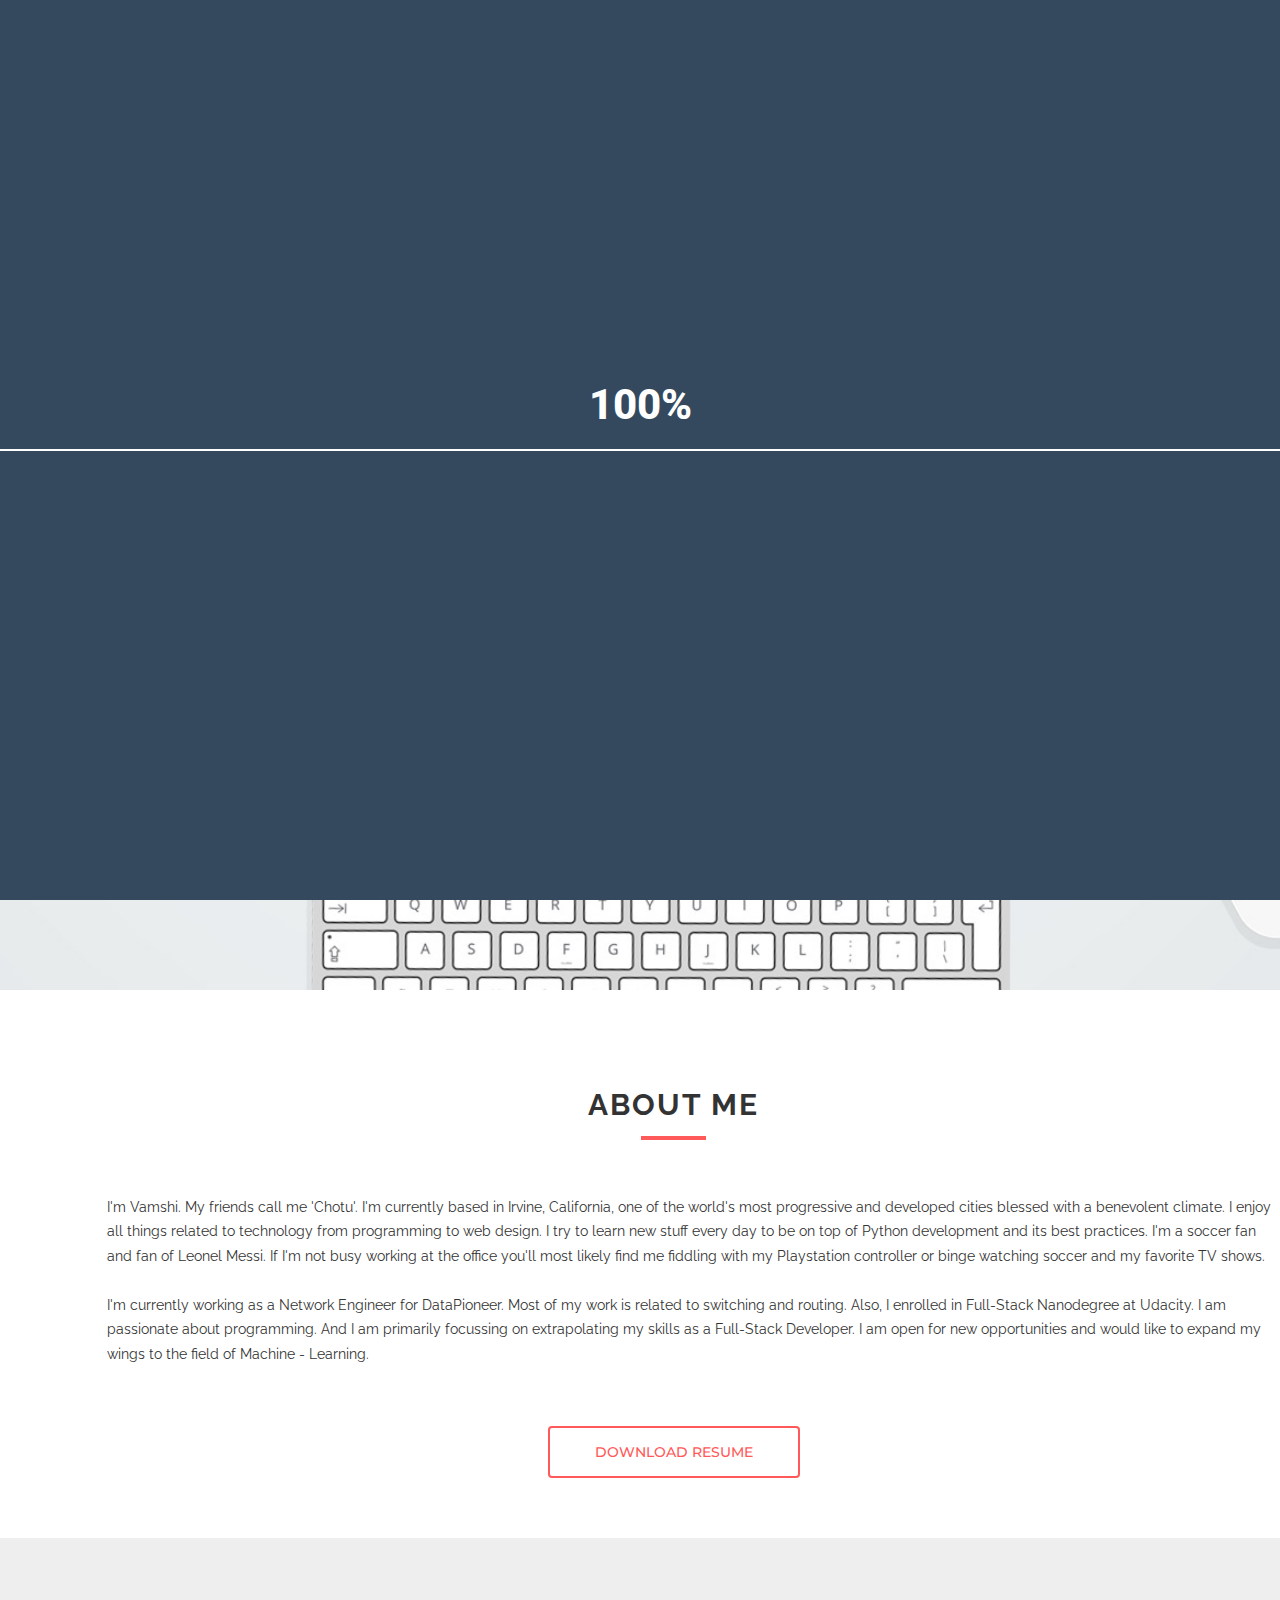
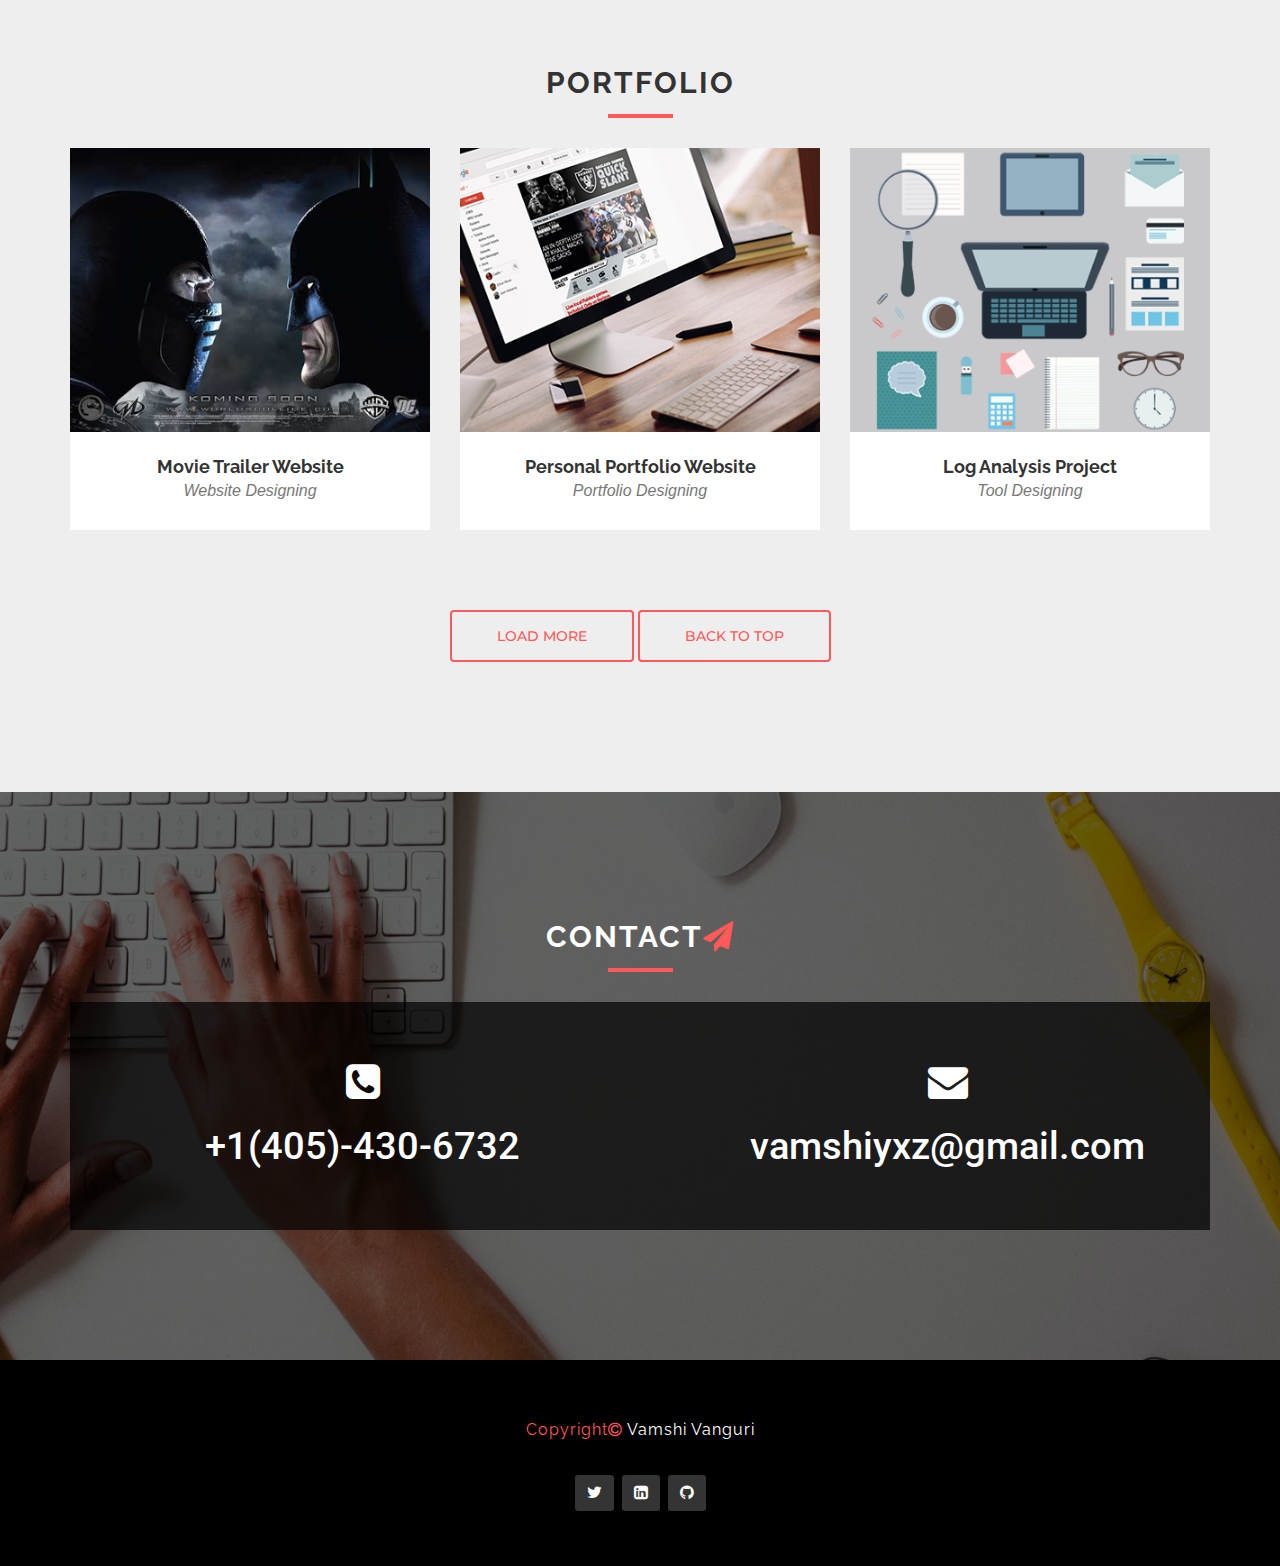
<file: index.html>
<!DOCTYPE html>
<html class="no-js" lang="">
<head>
		
        <!-- Site Title -->
        <title>Vamshi YxZ</title>

        <!-- Site Meta Info -->
        <meta charset="utf-8">
        <meta http-equiv="x-ua-compatible" content="ie=edge">
        <meta name="viewport" content="width=device-width, initial-scale=1">
        <meta name="author" content="Vamshi.xyz">
        <meta name="description" content="This is Vamshi's Personal portfolio website">
        <meta name="keywords" content="vamshi, vamshi1020, vamshi vanguri, vamsi, vamshiyxz, vamshixyz, vamsi Vanguri">


		<!-- Theme CSS -->
		<link href="css/agency.min.css" rel="stylesheet">
		
		<!-- Essential CSS Files -->
        <link rel="stylesheet" href="css/normalize.css">
        <link rel="stylesheet" href="css/font-awesome.min.css">
        <link rel="stylesheet" href="css/animate.min.css">
        <link rel="stylesheet" href="css/simplelightbox.min.css">
        <link rel="stylesheet" href="css/bootstrap.min.css">
        <link rel="stylesheet" href="css/owl.carousel.min.css">
        <link rel="stylesheet" href="css/owl.theme.min.css">
        <link rel="stylesheet" href="css/style.min.css">

        <!-- Color Styles | To Chage the color simply remove all the stylesheet form bellow without the color you want to keep -->
        <link rel="stylesheet" href="css/colors/default-color.min.css">

        <!-- Responsive CSS -->
        <link rel="stylesheet" href="css/responsive.min.css">

        <!-- Google Web Fonts =:= Raleway , Montserrat and Roboto -->
        <link href='https://fonts.googleapis.com/css?family=Raleway:400,500,600,700' rel='stylesheet' type='text/css'>
        <link href='https://fonts.googleapis.com/css?family=Montserrat:700,400' rel='stylesheet' type='text/css'>
        <link href='https://fonts.googleapis.com/css?family=Roboto:700,500,400' rel='stylesheet' type='text/css'>

        <!-- Essential JS Files -->
        <script src="js/vendor/jquery-1.11.3.min.js"></script>
        <script src="js/vendor/modernizr-2.8.3.min.js"></script>

        <!-- IE9 Scripts -->
        <!--[if lt IE 9]>
        <script src="https://oss.maxcdn.com/html5shiv/3.7.2/html5shiv.min.js"></script>
        <script src="https://oss.maxcdn.com/respond/1.4.2/respond.min.js"></script>
        <![endif]-->

    </head>
    <body>

    <!-- Heaser Area Start -->
    <header class="header-area">
        <!-- Navigation start -->
        <nav class="navbar navbar-custom tb-nav" role="navigation">
            <div class="container">        
              <div class="navbar-header">
                <button type="button" class="navbar-toggle" data-toggle="collapse" data-target="#tb-nav-collapse">
                  <span class="sr-only">Toggle navigation</span>
                  <span class="icon-bar"></span>
                  <span class="icon-bar"></span>
                  <span class="icon-bar"></span>
                </button>
						
                <a class="navbar-brand logo" href="index-2.html"><h2>Vamsh<span>i</span></h2></a>
              </div>
          
              <div class="collapse navbar-collapse" id="tb-nav-collapse">
          
                <ul class="nav navbar-nav navbar-right">
                    <li class="active"><a class="page-scroll" href="#top">Home</a></li>
                    <li><a class="page-scroll" href="#about">About Me</a></li>
                    <li><a class="page-scroll" href="#portfolio">Portfolio</a></li>
                    <li><a class="page-scroll" href="#contact">Contact</a></li>
                </ul>
              </div>
            </div>
        </nav>
    </header>
        <!-- Navigation end -->

        <!-- hero-section -->
		
        <section class="hero-section static-bg" id="top">
			<div id="particles-js">
                <div class="slider-caption">
                    <div class="container">
                        <div class="row">
                            <!-- Hero Title -->
                            <h1>Hey there, I am <span>Vamshi</span>!</h1>
                            <!-- Hero Subtitle -->
							<h5>Network Engineer by Mind, Programmer by Heart. Cuber <span>4.0</span></h5>
                        </div>
                    </div>
                </div>
			</div>
        </section>
		
        <!-- End Of Hero Section -->

        <!-- About Me Section -->
        
        <section class="about-us" id="about">
            <div class="container-fluid">
                <div class="row">
                        <!-- About Me Left -->
                        <div class="about-us-left">
                            <!-- About Me Info -->
                            <h2 class="section-title text-center">About Me</h2>
							    <!--<figure>
                                    <img class="img-responsive center-block" src="img/portfolio/Resumered.png" alt="">
                                </figure>-->
                                <div class="container">
                                    <div class="row">
                                        <p>
                                            </br>I'm Vamshi. My friends call me 'Chotu'. I'm currently based in Irvine, California, one of the world's most progressive and developed cities blessed with a benevolent climate. I enjoy all things related to technology from programming to web design. I try to learn new stuff every day to be on top of Python development and its best practices. I'm a soccer fan and fan of Leonel Messi. If I'm not busy working at the office you'll most likely find me fiddling with my Playstation controller or binge watching soccer and my favorite TV shows.
                                            </br>
                                            </br>
                                            I'm currently working as a Network Engineer for DataPioneer. Most of my work is related to switching and routing. Also, I enrolled in Full-Stack Nanodegree at Udacity. I am passionate about programming. And I am primarily focussing on extrapolating my skills as a Full-Stack Developer. I am open for new opportunities and would like to expand my wings to the field of Machine - Learning.
                                            </br>
                                        </p>
                                    </div>
                                </div>
							<div class="portfolio-button text-center mt-50">
								<a href="Vamshiresume.pdf" target="_blank"><button class="btn btn-primary portfolio-btn">Download Resume</button></a>
							</div>
                        </div>
                </div>
            </div>
        </section>

        <!-- End Of About Me Section -->

		

		
    <!-- Portfolio Grid Section -->
    <section id="portfolio" class="protfolio-section section-padding bg-light-gray">
        <div class="container">	
					<!-- Portfolio Section Title -->
			<h2 class="section-title text-center">Portfolio</h2>
		
            <div class="row">
                <div class="col-md-4 col-sm-6 portfolio-item">
                    <a href="#portfolioModal1" class="portfolio-link" data-toggle="modal">
                        <div class="portfolio-hover">
                            <div class="portfolio-hover-content">
                                <i class="fa fa-plus fa-3x"></i>
                            </div>
                        </div>
                        <img src="img/portfolio/movie-trailer.jpg" class="img-responsive" alt="">
                    </a>
                    <div class="portfolio-caption">
                        <h4>Movie Trailer Website</h4>
                        <p class="text-muted">Website Designing</p>
                    </div>
                </div>
                <div class="col-md-4 col-sm-6 portfolio-item">
                    <a href="#portfolioModal2" class="portfolio-link" data-toggle="modal">
                        <div class="portfolio-hover">
                            <div class="portfolio-hover-content">
                                <i class="fa fa-plus fa-3x"></i>
                            </div>
                        </div>
                        <img src="img/portfolio/Portfolio.jpg" class="img-responsive" alt="">
                    </a>
                    <div class="portfolio-caption">
                        <h4>Personal Portfolio Website</h4>
                        <p class="text-muted">Portfolio Designing</p>
                    </div>
                </div>
                <div class="col-md-4 col-sm-6 portfolio-item">
                    <a href="#portfolioModal3" class="portfolio-link" data-toggle="modal">
                        <div class="portfolio-hover">
                            <div class="portfolio-hover-content">
                                <i class="fa fa-plus fa-3x"></i>
                            </div>
                        </div>
                        <img src="img/portfolio/Analysis.png" class="img-responsive" alt="">
                    </a>
                    <div class="portfolio-caption">
                        <h4>Log Analysis Project</h4>
                        <p class="text-muted">Tool Designing</p>
                    </div>
                </div>
                <div class="col-md-4 col-sm-6 portfolio-item" style="display: none">
                    <a href="#portfolioModal4" class="portfolio-link" data-toggle="modal">
                        <div class="portfolio-hover">
                            <div class="portfolio-hover-content">
                                <i class="fa fa-plus fa-3x"></i>
                            </div>
                        </div>
                        <img src="img/portfolio/dv.jpg" class="img-responsive" alt="">
                    </a>
                    <div class="portfolio-caption">
                        <h4>Item Catalogue</h4>
                        <p class="text-muted">Web Application</p>
                    </div>
                </div>
				
                <div class="col-md-4 col-sm-6 portfolio-item" style="display: none">
                    <a href="#portfolioModal5" class="portfolio-link" data-toggle="modal">
                        <div class="portfolio-hover">
                            <div class="portfolio-hover-content">
                                <i class="fa fa-plus fa-3x"></i>
                            </div>
                        </div>
                        <img src="img/portfolio/2am.png" class="img-responsive" alt="">
                    </a>
                    <div class="portfolio-caption">
                        <h4>Neighborhood Map</h4>
                        <p class="text-muted">Map Design</p>
                    </div>
                </div>
				<!--
                <div class="col-md-4 col-sm-6 portfolio-item" style="display: none">
                    <a href="#portfolioModal6" class="portfolio-link" data-toggle="modal">
                        <div class="portfolio-hover">
                            <div class="portfolio-hover-content">
                                <i class="fa fa-plus fa-3x"></i>
                            </div>
                        </div>
                        <img src="img/portfolio/dreams.png" class="img-responsive" alt="">
                    </a>
                    <div class="portfolio-caption">
                        <h4>Dreams</h4>
                        <p class="text-muted">Website Design</p>
                    </div>
                </div>
				-->
            </div>
			
			<div class="portfolio-button text-center mt-50">
				<button id="loadMore" class="btn btn-primary portfolio-btn" onClick="this.disabled=true; this.value='Loading…';">Load More</button>
					<a href="#top">
						<button id="loadMore" class="btn btn-primary portfolio-btn">Back To Top</button>
					</a>
			</div>
			
        </div>

    </section>
	

	
	
    <!-- Portfolio Modal 1 -->
    <div class="portfolio-modal modal fade" id="portfolioModal1" tabindex="-1" role="dialog" aria-hidden="true">
        <div class="modal-dialog">
            <div class="modal-content">
                <div class="close-modal" data-dismiss="modal">
                    <div class="lr">
                        <div class="rl">
                        </div>
                    </div>
                </div>
                <div class="container">
                    <div class="row">
                        <div class="col-lg-8 col-lg-offset-2">
                            <div class="modal-body">
                                <!-- Project Details Go Here -->
								<div class="text-center">
									<h2>Movie Trailer Website</h2>									
								</div>
                                <img class="img-responsive img-centered" src="img/portfolio/pocket-clock-preview.png" alt="">
                                <p>
									<strong><u>Summary</u></strong>
									</br>
									The movie trailer project fetches favorite movies of a user and displays all such movies in an html page which is automatically opened in the default web browser.
								</p>
								</br>
								<p>
									<strong><u>Course:</u></strong>
									Udacity Full-Stack Nanodegree Project#1
								</p>
								</br>
								<p>
									<strong><u>How to Run</u></strong>
									</br></br>
									<!--<img class="img-responsive img-right" src="img/projects/1/1c.gif" alt=""> -->
									•	1. Download the source code in your computer.
									</br>
									•	2. Navigate to the folder in which you downloaded the repository.
									</br>
									•	3. Locate entertainment_center.py and edit the constants API_KEY, username and password of your choice.
									</br>
									•	4. Run the file entertainment_center.py
									
								</p>
								</br>
								<p>
									<strong><u>Requirements</u></strong>
									</br>
									•  Python2/3.
                                    </br>
                                    •  HTML.
                                    </br>
                                    •  CSS.
								</p>
								<p>
									<strong><u>Tools Used:</u></strong>
									Python3, HTML and CSS.
								</p>
								</br>
                                </br>
                                <p>
                                    <strong><u>Course:</u></strong>
                                    Udacity Full-Stack Nanodegree Project#1
                                </p>
                                </br>
								</br>
								<ul class="list-inline text-center">
                                    <li>Date: March 2017</li>
                                    <li>Category: Full-Stack Development</li>
                                </ul>
								<div class="portfolio-button text-center mt-50">
									<button class="btn btn-primary portfolio-btn"data-dismiss="modal"><i class="fa fa-times"></i> Close Project</button>
								</div>
                            </div>
                        </div>
                    </div>
                </div>
            </div>
        </div>
    </div>

    <!-- Portfolio Modal 2 -->
    <div class="portfolio-modal modal fade" id="portfolioModal2" tabindex="-1" role="dialog" aria-hidden="true">
        <div class="modal-dialog">
            <div class="modal-content">
                <div class="close-modal" data-dismiss="modal">
                    <div class="lr">
                        <div class="rl">
                        </div>
                    </div>
                </div>
                <div class="container">
                    <div class="row">
                        <div class="col-lg-8 col-lg-offset-2">
                            <div class="modal-body">
                                <!-- Project Details Go Here -->
								<div class="text-center">
									<h2>Portfolio</h2>
								</div>
                                <img class="img-responsive img-centered" src="img/portfolio/Portfolio1.jpg" alt="Portfolio image1">
                                <p>
									<strong><u>Summary</u></strong>
									</br>
									This is a webpage showcasing projects that I have worked on. The project uses HTML, CSS and Javascript. 
									</br>
								</p>
								</br>
                                </br>
                                <p>
                                    <strong><u>Course:</u></strong>
                                    Udacity Full-Stack Nanodegree Project#2
                                </p>
                                </br>
								<p>
									<strong><u>How to run the project</u></strong>
									</br>
									1. Download the source code in your computer
									</br>
									</br>
									2. Navigate to the folder in which you downloaded the repository. 
									</br>
									</br>
									3. Open index.html file in any web browser to see the page.  
                                    </br>
                                    </br>
                                    4. Clicking on any image project opens a dialog showing details of the project.
								</p>
								</br>


								</br>
                                <ul class="list-inline text-center">
                                    <li>Date: April - 2017</li>
                                    <li>Category: Front-End Development</li>
                                </ul>
                                <div class="portfolio-button text-center mt-50">
									<button class="btn btn-primary portfolio-btn"data-dismiss="modal"><i class="fa fa-times"></i> Close Project</button>
								</div>
                            </div>
                        </div>
                    </div>
                </div>
            </div>
        </div>
    </div>

    <!-- Portfolio Modal 3 -->
    <div class="portfolio-modal modal fade" id="portfolioModal3" tabindex="-1" role="dialog" aria-hidden="true">
        <div class="modal-dialog">
            <div class="modal-content">
                <div class="close-modal" data-dismiss="modal">
                    <div class="lr">
                        <div class="rl">
                        </div>
                    </div>
                </div>
                <div class="container">
                    <div class="row">
                        <div class="col-lg-8 col-lg-offset-2">
                            <div class="modal-body">
                                <!-- Project Details Go Here -->
                                <div class="text-center">
									<h2>Log analysis</h2>
									<img class="img-responsive img-centered" src="img/portfolio/emr-preview.png" alt="">
								</div>
                                <p>
									<strong><u>Summary</u></strong>
									</br>
									In this project I was tasked to create a reporting tool which can print reports based on real world web-application data, with fields representing informaton that a webserver would record, such as status codes and URL paths. This reporting tool is use Python program using <strong>psycopg2</strong> module to connect the database.
								</p>
								<p>
									<strong><u>Course:</u></strong>
									Udacity Full-Stack Nanodegree Project#3
								</p>
								<p>
									<strong><u>PreRequisites</u></strong>
									</br></br>
									• <a href="https://www.python.org/"><strong>Python3</strong></a>
									</br>
									• <a href="https://www.vagrantup.com/"><strong>Vagrant</strong></a>
									</br>
									• <a href="https://www.virtualbox.org/"><strong>Virtual Box</strong></a>
									</br>
								</p>
								<p>
									<strong><u>Setup</u></strong>
									</br>
									1. Install Vagrant and VirtualBox
									</br>
                                    </br>
                                    2. Download <a href="https://github.com/udacity/fullstack-nanodegree-vm"><strong>Fullstcak-nanodegree-vm</strong></a>
                                    </br>
                                    </br>
                                    3. Download the <a href="https://d17h27t6h515a5.cloudfront.net/topher/2016/August/57b5f748_newsdata/newsdata.zip"><strong>data</strong></a> from here.
                                    </br>
                                    </br>
                                    4. Unzip this file after downloading it. The file inside is called newsdata.sql.
                                    </br>
                                    </br>
                                    5. Copy the newsdata.sql file and content of this current repository, by either downloading or cloning it from <a href="https://github.com/vamshi1020/log-analysis"><strong>Here</strong></a>.
                                    </br>
								</p>
								</br>
								<p>
									<strong><u>Launching the Virtual Machine</u></strong>
									</br>
									</br>
                                    1. Launch the Vagrant VM inside Vagrant sub-directory in the downloaded fullstack-nanodegree-vm repository using command: <strong>vagrant up</strong>
                                    </br>
                                    </br>
                                    2. Then Log into this using command: <strong>vagrant ssh</strong>
                                    </br>
                                    </br>
                                    3. Change directory to /vagrant and look around with ls
                                    </br>
								</p>
								</br>
								<p>
									<strong><u>How to run</u></strong>
									</br>
                                    This section will describe the SQL views I created for the code to function properly and how to run the program.
									</br>
									<strong>CREATE VIEW BRQSTS AS SELECT time::timestamp::date, COUNT (*) as wrqsts FROM log WHERE status LIKE '404 NOT FOUND' GROUP BY time::timestamp::date ORDER BY time ASC;</strong>
									</br>
                                    </br>
									<strong>CREATE VIEW timerqsts AS SELECT time::timestamp::date, COUNT (*) as requests FROM log GROUP BY time::timestamp::date;</strong>
									</br>
									</br>
									<strong>CREATE VIEW error_view AS SELECT timerqsts.time, (cast(BRQSTS.wrqsts as float)/cast(timerqsts.requests as float))*100 AS error FROM BRQSTS JOIN timerqsts on BRQSTS.time = timerqsts.time ORDER BY error;</strong>
									</br>
                                    <strong><u>Running the queries:</u></strong>
                                    </br>
                                    1. From the vagrant directory inside the virtual machine,run logs.py using: <strong>python3 log-analysis.py</strong>
                                    </br>
								</p>
								</br>
								<p>
									<strong><u>Tools Used:</u></strong>
									Python3, Postgresql, virtualbox, Vagrant.
								</p>
								</br>
								</br>
                                <ul class="list-inline text-center">
                                    <li>Date: August 2017</li>
                                    <li>Category: Database tool Design</li>
                                </ul>
                                <div class="portfolio-button text-center mt-50">
									<button class="btn btn-primary portfolio-btn"data-dismiss="modal"><i class="fa fa-times"></i> Close Project</button>
								</div>
                            </div>
                        </div>
                    </div>
                </div>
            </div>
        </div>
    </div>

    <!-- Portfolio Modal 4 -->
    <div class="portfolio-modal modal fade" id="portfolioModal4" tabindex="-1" role="dialog" aria-hidden="true">
        <div class="modal-dialog">
            <div class="modal-content">
                <div class="close-modal" data-dismiss="modal">
                    <div class="lr">
                        <div class="rl">
                        </div>
                    </div>
                </div>
                <div class="container">
                    <div class="row">
                        <div class="col-lg-8 col-lg-offset-2">
                            <div class="modal-body">
                                <!-- Project Details Go Here -->
                                <div class="text-center">
									<h2>Item Catalogue</h2>
									<img class="img-responsive img-centered" src="img/portfolio/dv-preview.png" alt="">
								</div>
                                <p>
									<strong><u>Summary</u></strong>
									</br>
									Lorem ipsum dolor sit amet, consectetur adipiscing elit. Duis sed dapibus leo nec ornare diamcommodo nibh ante facilisis.
								</p>
								<p>
									<strong><u>Course:</u></strong>
									Udacity 
								</p>
								<p>
									<strong><u>Problem Areas</u></strong>
									</br>
									• Lorem ipsum dolor sit amet, consectetur adipiscing elit. Duis sed dapibus leo nec ornare diamcommodo nibh ante facilisis.
								</p>
								<p>
									<strong><u>Heading</u></strong>
									</br>
									Click <strong><a href="1" target="_blank">HERE</a></strong> Lorem ipsum dolor sit amet, consectetur adipiscing elit. Duis sed dapibus leo nec ornare diamcommodo nibh ante facilisis.
								</p>
								</br>
								<p>
									<strong><u>Tools Used:</u></strong>
									Lorem ipsum dolor sit amet, consectetur adipiscing elit. Duis sed dapibus leo nec ornare diamcommodo nibh ante facilisis.
								</p>
								</br>
								</br><ul class="list-inline text-center">
                                    <li>Date: March 2017</li>
                                    <li>Category: </li>
                                </ul>
                                <div class="portfolio-button text-center mt-50">
									<button class="btn btn-primary portfolio-btn"data-dismiss="modal"><i class="fa fa-times"></i> Close Project</button>
								</div>
                            </div>
                        </div>
                    </div>
                </div>
            </div>
        </div>
    </div>

    <!-- Portfolio Modal 5 -->
    <div class="portfolio-modal modal fade" id="portfolioModal5" tabindex="-1" role="dialog" aria-hidden="true">
        <div class="modal-dialog">
            <div class="modal-content">
                <div class="close-modal" data-dismiss="modal">
                    <div class="lr">
                        <div class="rl">
                        </div>
                    </div>
                </div>
                <div class="container">
                    <div class="row">
                        <div class="col-lg-8 col-lg-offset-2">
                            <div class="modal-body">
                                <!-- Project Details Go Here -->
                                <div class="text-center">
									<h2>Neighbourhood Map</h2>
								</div>
                                <p>
									<strong><u>Summary</u></strong>
									</br>
									Lorem ipsum dolor sit amet, consectetur adipiscing elit. Duis sed dapibus leo nec ornare diamcommodo nibh ante facilisis.<strong>Zepo</strong>. 
								</p>
								<p>
									<strong><u>How to run</u></strong>
									</br>
									Lorem ipsum dolor sit amet, consectetur adipiscing elit. Duis sed dapibus leo nec ornare diamcommodo nibh ante facilisis.
								</p>
								<p>
									<strong><u>Installation</u></strong>
									Lorem ipsum dolor sit amet, consectetur adipiscing elit. Duis sed dapibus leo nec ornare diamcommodo nibh ante facilisis.
								</p>
								<p>
									<strong><u>References</u></strong>
									</br>
									Lorem ipsum dolor sit amet, consectetur adipiscing elit. Duis sed dapibus leo nec ornare diamcommodo nibh ante facilisis.
								</p>
								</br>
								<p>
									<strong><u>Tools Used:</u></strong>
									Lorem ipsum dolor sit amet, consectetur adipiscing elit. Duis sed dapibus leo nec ornare diamcommodo nibh ante facilisis.
								</p>
								</br>
								</br>
								<ul class="list-inline text-center">
                                    <li>Date: March 2017</li>
                                    <li>Category: </li>
                                </ul>
                                <div class="portfolio-button text-center mt-50">
									<button class="btn btn-primary portfolio-btn"data-dismiss="modal"><i class="fa fa-times"></i> Close Project</button>
								</div>
                            </div>
                        </div>
                    </div>
                </div>
            </div>
        </div>
    </div>

    <!-- Portfolio Modal 6 -->
    <div class="portfolio-modal modal fade" id="portfolioModal6" tabindex="-1" role="dialog" aria-hidden="true">
        <div class="modal-dialog">
            <div class="modal-content">
                <div class="close-modal" data-dismiss="modal">
                    <div class="lr">
                        <div class="rl">
                        </div>
                    </div>
                </div>
                <div class="container">
                    <div class="row">
                        <div class="col-lg-8 col-lg-offset-2">
                            <div class="modal-body">
                                <!-- Project Details Go Here -->
                                <h2>Pocket Clock</h2>
                                <p class="item-intro text-muted">Lorem ipsum dolor sit amet consectetur.</p>
                                <img class="img-responsive img-centered" src="img/portfolio/pocket-clock-preview.png" alt="">
                                <p>Use this area to describe your project. Lorem ipsum dolor sit amet, consectetur adipisicing elit. Est blanditiis dolorem culpa incidunt minus dignissimos deserunt repellat aperiam quasi sunt officia expedita beatae cupiditate, maiores repudiandae, nostrum, reiciendis facere nemo!</p>
                                <p>
                                    <strong>Want these icons in this portfolio item sample?</strong>You can download 60 of them for free, courtesy of <a href="https://getdpd.com/cart/hoplink/18076?referrer=bvbo4kax5k8ogc">RoundIcons.com</a>, or you can purchase the 1500 icon set <a href="https://getdpd.com/cart/hoplink/18076?referrer=bvbo4kax5k8ogc">here</a>.</p>
                                <ul class="list-inline">
                                    <li>Date: March 2017</li>
                                    <li>Category: Application Design</li>
                                </ul>
                                <button type="button" class="btn btn-primary" data-dismiss="modal"><i class="fa fa-times"></i> Close Project</button>
                            </div>
                        </div>
                    </div>
                </div>
            </div>
        </div>
    </div>
	

        <!-- Contact Us Section -->
        <section class="contact-us-section section-padding" id="contact">
            <div class="container">
                <!-- Contact Us Section Title -->
                <h2 class="section-title contact-title text-center">Contact<span><i class="fa fa-paper-plane"></i></span></h2>
					
					
					
					
		<section class="our-awards-section">
            <div class="container">
                <!-- Awards Counter -->
                <div class="row text-center our-awards-padding">
                    <!-- Project Done -->
                    <div class="col-sm-6 col-xs-12 awards-counter">
						<a href="tel:1(405)-430-6732">
							<i class="fa fa-phone-square"></i><br>
							<strong><span style="display:inline;">+1</span><span style="display:inline;">(</span><span class="timer" style="display:inline;">405</span><span style="display:inline;">)</span><span style="display:inline;">-</span><span class="timer" style="display:inline;">430</span><span style="display:inline;">-</span><span class="timer" style="display:inline;">6732</span></strong>
					   </a>
				   </div>

                    <!-- Awards Won -->
                    <div class="col-sm-6 col-xs-12 awards-counter">
						<a href="mailto:vamshiyxz@gmail.com?Subject=Hi!">
							<i class="fa fa-envelope"></i>
							<strong><span>vamshiyxz@gmail.com</span></strong>
						</a>
					</div>
						

                </div>
            </div>
        </section>
					
					
					
            </div>
        </section>

        <!-- End Of Contact Us Section -->

        <!-- Footer Section -->

        <footer class="footer-section">
            <div class="container">
                <div class="row mt-30 mb-30">
                    <div class="col-md-12 text-center">
                        <!-- Footer Copy Right Text -->
                        <div class="copyright-info">
                            <a href="http://www.vamshi.xyz"><span>Copyright</span><span><i class="fa fa-copyright"></i></span> Vamshi Vanguri</a>
                        </div>

                        <!-- Footer Social Icons -->
                        <div class="social-icons mt-30">
                            <a href="https://twitter.com/vamshi1020/" target="_blank"><i class="fa fa-twitter"></i></a>
                            <a href="https://https://www.linkedin.com/in/vamshi1020//" target="_blank"><i class="fa fa-linkedin-square"></i></a>
							<a href="https://github.com/vamshi1020/" target="_blank"><i class="fa fa-github"></i></a>
                        </div>
                    </div>
                </div>
            </div>
        </footer>

        <!-- End Of Footer Section -->



        <!-- JS Files -->
        <!-- Bootstrap JS -->
        <script src="js/bootstrap.min.js"></script>
        <!-- jQuery Easing -->
        <script src="js/jquery.easing.min.js"></script>
        <!-- PreLoader -->
        <script src="js/queryloader2.min.js"></script>
        <!-- WOW JS Animation -->
        <script src="js/wow.min.js"></script>
        <!-- Simple Lightbox -->
        <script src="js/simple-lightbox.min.js"></script>
        <!-- Sticky -->
        <script src="js/jquery.sticky.js"></script>
        <!-- OWL-Carousel -->
        <script src="js/owl.carousel.min.js"></script>
        <!-- jQuery inview -->
        <script src="js/jquery.inview.js"></script>
        <!-- Shuffle jQuery -->
        <script src="js/jquery.shuffle.min.js"></script>
        <!-- jQuery CountTo -->
        <script src="js/jquery.countTo.js"></script>
        <!-- Main JS -->
        <script src="js/main.js"></script>
		<!-- Button JS -->
		<script src="js/button.js"></script>
		<!-- Particle JS -->
		<!--<script src="js/particles.min.js"></script>
		<script src="js/particles-config.js"></script> -->
		

	
	
	
	

    </body>
</html>
</file>
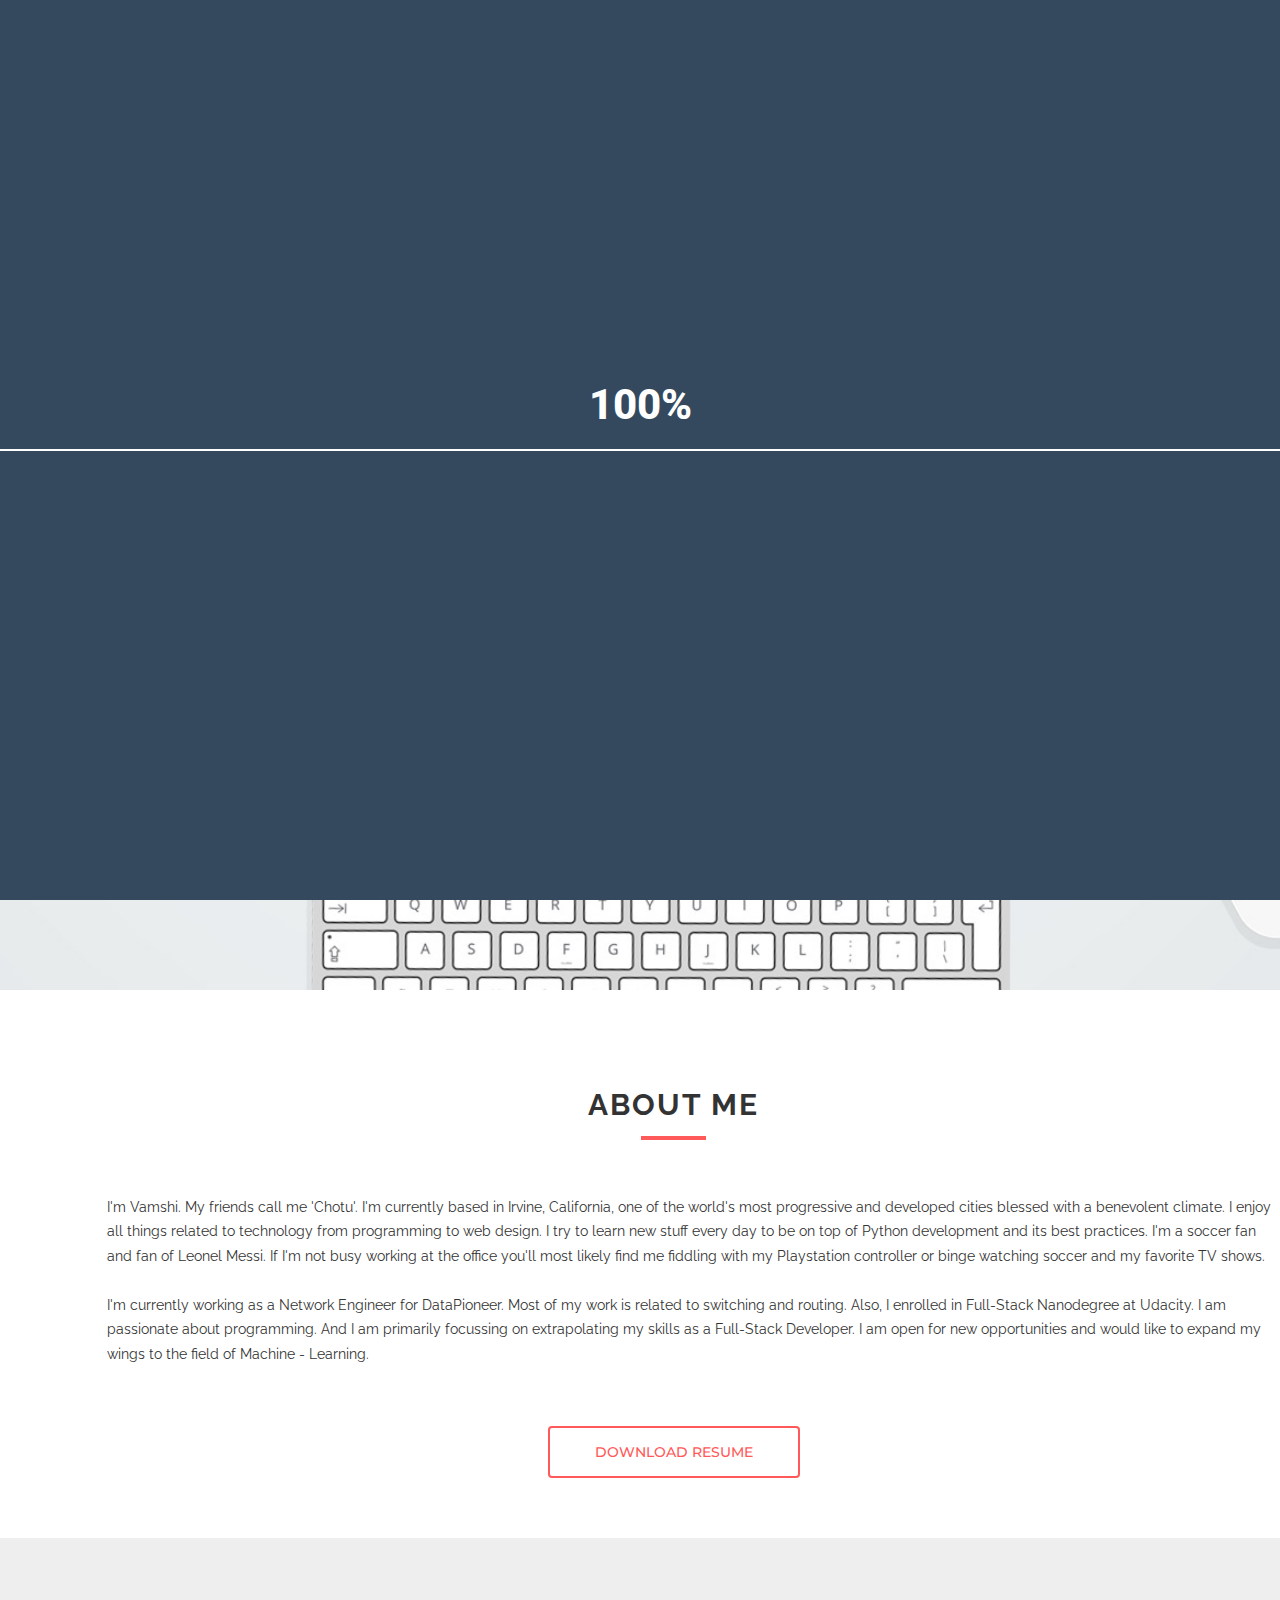
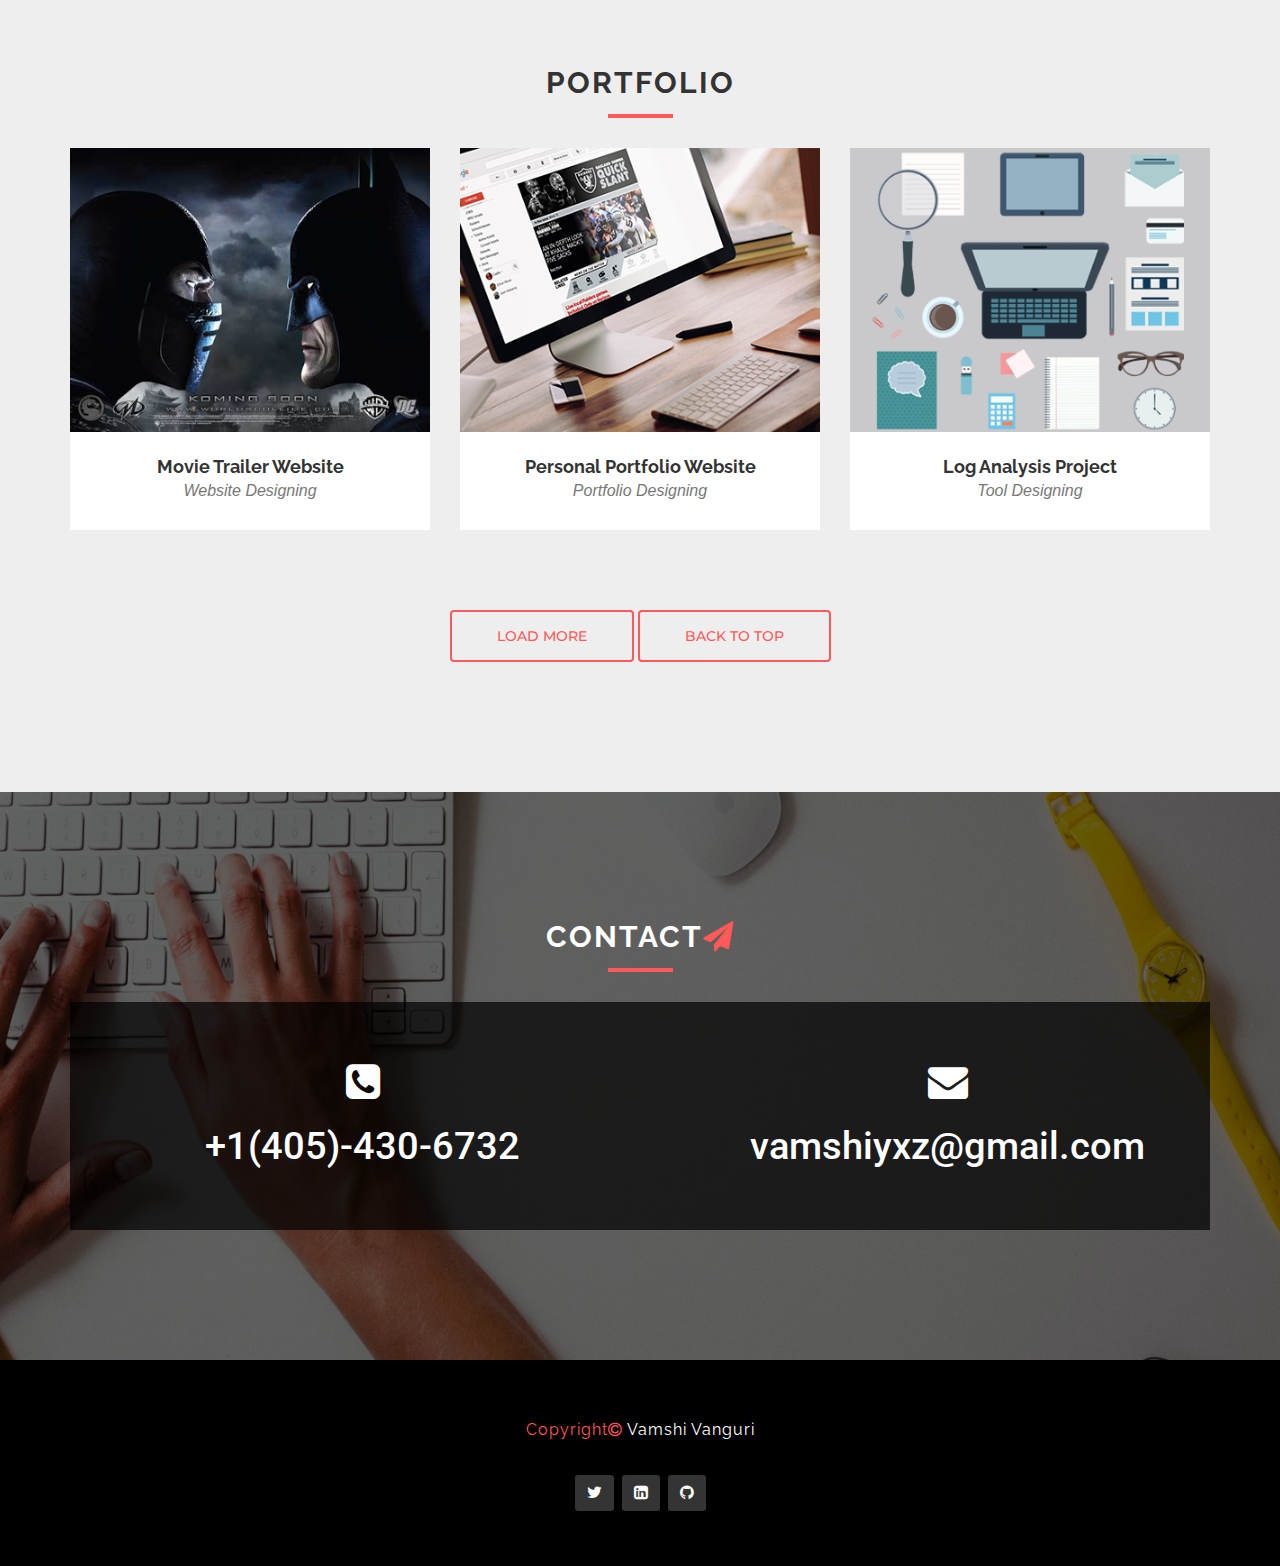
<file: index-2.html>
<!DOCTYPE html>
<html class="no-js" lang="">
<head>
        
        <!-- Site Title -->
        <title>Vamshi YxZ</title>

        <!-- Site Meta Info -->
        <meta charset="utf-8">
        <meta http-equiv="x-ua-compatible" content="ie=edge">
        <meta name="viewport" content="width=device-width, initial-scale=1">
        <meta name="author" content="Vamshi.xyz">
        <meta name="description" content="This is Vamshi's Personal portfolio website">
        <meta name="keywords" content="vamshi, vamshi1020, vamshi vanguri, vamsi, vamshiyxz, vamshixyz, vamsi Vanguri">


        <!-- Theme CSS -->
        <link href="css/agency.min.css" rel="stylesheet">
        
        <!-- Essential CSS Files -->
        <link rel="stylesheet" href="css/normalize.css">
        <link rel="stylesheet" href="css/font-awesome.min.css">
        <link rel="stylesheet" href="css/animate.min.css">
        <link rel="stylesheet" href="css/simplelightbox.min.css">
        <link rel="stylesheet" href="css/bootstrap.min.css">
        <link rel="stylesheet" href="css/owl.carousel.min.css">
        <link rel="stylesheet" href="css/owl.theme.min.css">
        <link rel="stylesheet" href="css/style.min.css">

        <!-- Color Styles | To Chage the color simply remove all the stylesheet form bellow without the color you want to keep -->
        <link rel="stylesheet" href="css/colors/default-color.min.css">

        <!-- Responsive CSS -->
        <link rel="stylesheet" href="css/responsive.min.css">

        <!-- Google Web Fonts =:= Raleway , Montserrat and Roboto -->
        <link href='https://fonts.googleapis.com/css?family=Raleway:400,500,600,700' rel='stylesheet' type='text/css'>
        <link href='https://fonts.googleapis.com/css?family=Montserrat:700,400' rel='stylesheet' type='text/css'>
        <link href='https://fonts.googleapis.com/css?family=Roboto:700,500,400' rel='stylesheet' type='text/css'>

        <!-- Essential JS Files -->
        <script src="js/vendor/jquery-1.11.3.min.js"></script>
        <script src="js/vendor/modernizr-2.8.3.min.js"></script>

        <!-- IE9 Scripts -->
        <!--[if lt IE 9]>
        <script src="https://oss.maxcdn.com/html5shiv/3.7.2/html5shiv.min.js"></script>
        <script src="https://oss.maxcdn.com/respond/1.4.2/respond.min.js"></script>
        <![endif]-->

    </head>
    <body>

    <!-- Heaser Area Start -->
    <header class="header-area">
        <!-- Navigation start -->
        <nav class="navbar navbar-custom tb-nav" role="navigation">
            <div class="container">        
              <div class="navbar-header">
                <button type="button" class="navbar-toggle" data-toggle="collapse" data-target="#tb-nav-collapse">
                  <span class="sr-only">Toggle navigation</span>
                  <span class="icon-bar"></span>
                  <span class="icon-bar"></span>
                  <span class="icon-bar"></span>
                </button>
                        
                <a class="navbar-brand logo" href="index.html"><h2>Vamsh<span>i</span></h2></a>
              </div>
          
              <div class="collapse navbar-collapse" id="tb-nav-collapse">
          
                <ul class="nav navbar-nav navbar-right">
                    <li class="active"><a class="page-scroll" href="#top">Home</a></li>
                    <li><a class="page-scroll" href="#about">About Me</a></li>
                    <li><a class="page-scroll" href="#portfolio">Portfolio</a></li>
                    <li><a class="page-scroll" href="#contact">Contact</a></li>
                </ul>
              </div>
            </div>
        </nav>
    </header>
        <!-- Navigation end -->

        <!-- hero-section -->
        
        <section class="hero-section static-bg" id="top">
            <div id="particles-js">
                <div class="slider-caption">
                    <div class="container">
                        <div class="row">
                            <!-- Hero Title -->
                            <h1>Hey there, I am <span>Vamshi</span>!</h1>
                            <!-- Hero Subtitle -->
                            <h5>Network Engineer by Mind, Programmer by Heart. Cuber <span>4.0</span></h5>
                        </div>
                    </div>
                </div>
            </div>
        </section>
        
        <!-- End Of Hero Section -->

        <!-- About Me Section -->
        
        <section class="about-us" id="about">
            <div class="container-fluid">
                <div class="row">
                        <!-- About Me Left -->
                        <div class="about-us-left">
                            <!-- About Me Info -->
                            <h2 class="section-title text-center">About Me</h2>
                                <!--<figure>
                                    <img class="img-responsive center-block" src="img/portfolio/Resumered.png" alt="">
                                </figure>-->
                                <div class="container">
                                    <div class="row">
                                        <p>
                                            </br>I'm Vamshi. My friends call me 'Chotu'. I'm currently based in Irvine, California, one of the world's most progressive and developed cities blessed with a benevolent climate. I enjoy all things related to technology from programming to web design. I try to learn new stuff every day to be on top of Python development and its best practices. I'm a soccer fan and fan of Leonel Messi. If I'm not busy working at the office you'll most likely find me fiddling with my Playstation controller or binge watching soccer and my favorite TV shows.
                                            </br>
                                            </br>
                                            I'm currently working as a Network Engineer for DataPioneer. Most of my work is related to switching and routing. Also, I enrolled in Full-Stack Nanodegree at Udacity. I am passionate about programming. And I am primarily focussing on extrapolating my skills as a Full-Stack Developer. I am open for new opportunities and would like to expand my wings to the field of Machine - Learning.
                                            </br>
                                        </p>
                                    </div>
                                </div>
                            <div class="portfolio-button text-center mt-50">
                                <a href="Vamshiresume.pdf" target="_blank"><button class="btn btn-primary portfolio-btn">Download Resume</button></a>
                            </div>
                        </div>
                </div>
            </div>
        </section>

        <!-- End Of About Me Section -->

        

        
    <!-- Portfolio Grid Section -->
    <section id="portfolio" class="protfolio-section section-padding bg-light-gray">
        <div class="container"> 
                    <!-- Portfolio Section Title -->
            <h2 class="section-title text-center">Portfolio</h2>
        
            <div class="row">
                <div class="col-md-4 col-sm-6 portfolio-item">
                    <a href="#portfolioModal1" class="portfolio-link" data-toggle="modal">
                        <div class="portfolio-hover">
                            <div class="portfolio-hover-content">
                                <i class="fa fa-plus fa-3x"></i>
                            </div>
                        </div>
                        <img src="img/portfolio/movie-trailer.jpg" class="img-responsive" alt="">
                    </a>
                    <div class="portfolio-caption">
                        <h4>Movie Trailer Website</h4>
                        <p class="text-muted">Website Designing</p>
                    </div>
                </div>
                <div class="col-md-4 col-sm-6 portfolio-item">
                    <a href="#portfolioModal2" class="portfolio-link" data-toggle="modal">
                        <div class="portfolio-hover">
                            <div class="portfolio-hover-content">
                                <i class="fa fa-plus fa-3x"></i>
                            </div>
                        </div>
                        <img src="img/portfolio/Portfolio.jpg" class="img-responsive" alt="">
                    </a>
                    <div class="portfolio-caption">
                        <h4>Personal Portfolio Website</h4>
                        <p class="text-muted">Portfolio Designing</p>
                    </div>
                </div>
                <div class="col-md-4 col-sm-6 portfolio-item">
                    <a href="#portfolioModal3" class="portfolio-link" data-toggle="modal">
                        <div class="portfolio-hover">
                            <div class="portfolio-hover-content">
                                <i class="fa fa-plus fa-3x"></i>
                            </div>
                        </div>
                        <img src="img/portfolio/Analysis.png" class="img-responsive" alt="">
                    </a>
                    <div class="portfolio-caption">
                        <h4>Log Analysis Project</h4>
                        <p class="text-muted">Tool Designing</p>
                    </div>
                </div>
                <div class="col-md-4 col-sm-6 portfolio-item" style="display: none">
                    <a href="#portfolioModal4" class="portfolio-link" data-toggle="modal">
                        <div class="portfolio-hover">
                            <div class="portfolio-hover-content">
                                <i class="fa fa-plus fa-3x"></i>
                            </div>
                        </div>
                        <img src="img/portfolio/dv.jpg" class="img-responsive" alt="">
                    </a>
                    <div class="portfolio-caption">
                        <h4>Item Catalogue</h4>
                        <p class="text-muted">Web Application</p>
                    </div>
                </div>
                
                <div class="col-md-4 col-sm-6 portfolio-item" style="display: none">
                    <a href="#portfolioModal5" class="portfolio-link" data-toggle="modal">
                        <div class="portfolio-hover">
                            <div class="portfolio-hover-content">
                                <i class="fa fa-plus fa-3x"></i>
                            </div>
                        </div>
                        <img src="img/portfolio/2am.png" class="img-responsive" alt="">
                    </a>
                    <div class="portfolio-caption">
                        <h4>Neighborhood Map</h4>
                        <p class="text-muted">Map Design</p>
                    </div>
                </div>
                <!--
                <div class="col-md-4 col-sm-6 portfolio-item" style="display: none">
                    <a href="#portfolioModal6" class="portfolio-link" data-toggle="modal">
                        <div class="portfolio-hover">
                            <div class="portfolio-hover-content">
                                <i class="fa fa-plus fa-3x"></i>
                            </div>
                        </div>
                        <img src="img/portfolio/dreams.png" class="img-responsive" alt="">
                    </a>
                    <div class="portfolio-caption">
                        <h4>Dreams</h4>
                        <p class="text-muted">Website Design</p>
                    </div>
                </div>
                -->
            </div>
            
            <div class="portfolio-button text-center mt-50">
                <button id="loadMore" class="btn btn-primary portfolio-btn" onClick="this.disabled=true; this.value='Loading…';">Load More</button>
                    <a href="#top">
                        <button id="loadMore" class="btn btn-primary portfolio-btn">Back To Top</button>
                    </a>
            </div>
            
        </div>

    </section>
    

    
    
    <!-- Portfolio Modal 1 -->
    <div class="portfolio-modal modal fade" id="portfolioModal1" tabindex="-1" role="dialog" aria-hidden="true">
        <div class="modal-dialog">
            <div class="modal-content">
                <div class="close-modal" data-dismiss="modal">
                    <div class="lr">
                        <div class="rl">
                        </div>
                    </div>
                </div>
                <div class="container">
                    <div class="row">
                        <div class="col-lg-8 col-lg-offset-2">
                            <div class="modal-body">
                                <!-- Project Details Go Here -->
                                <div class="text-center">
                                    <h2>Movie Trailer Website</h2>                                  
                                </div>
                                <img class="img-responsive img-centered" src="img/portfolio/pocket-clock-preview.png" alt="">
                                <p>
                                    <strong><u>Summary</u></strong>
                                    </br>
                                    The movie trailer project fetches favorite movies of a user and displays all such movies in an html page which is automatically opened in the default web browser.
                                </p>
                                </br>
                                <p>
                                    <strong><u>Course:</u></strong>
                                    Udacity Full-Stack Nanodegree Project#1
                                </p>
                                </br>
                                <p>
                                    <strong><u>How to Run</u></strong>
                                    </br></br>
                                    <!--<img class="img-responsive img-right" src="img/projects/1/1c.gif" alt=""> -->
                                    •   1. Download the source code in your computer.
                                    </br>
                                    •   2. Navigate to the folder in which you downloaded the repository.
                                    </br>
                                    •   3. Locate entertainment_center.py and edit the constants API_KEY, username and password of your choice.
                                    </br>
                                    •   4. Run the file entertainment_center.py
                                    
                                </p>
                                </br>
                                <p>
                                    <strong><u>Requirements</u></strong>
                                    </br>
                                    •  Python2/3.
                                    </br>
                                    •  HTML.
                                    </br>
                                    •  CSS.
                                </p>
                                <p>
                                    <strong><u>Tools Used:</u></strong>
                                    Python3, HTML and CSS.
                                </p>
                                </br>
                                </br>
                                <p>
                                    <strong><u>Course:</u></strong>
                                    Udacity Full-Stack Nanodegree Project#1
                                </p>
                                </br>
                                </br>
                                <ul class="list-inline text-center">
                                    <li>Date: March 2017</li>
                                    <li>Category: Full-Stack Development</li>
                                </ul>
                                <div class="portfolio-button text-center mt-50">
                                    <button class="btn btn-primary portfolio-btn"data-dismiss="modal"><i class="fa fa-times"></i> Close Project</button>
                                </div>
                            </div>
                        </div>
                    </div>
                </div>
            </div>
        </div>
    </div>

    <!-- Portfolio Modal 2 -->
    <div class="portfolio-modal modal fade" id="portfolioModal2" tabindex="-1" role="dialog" aria-hidden="true">
        <div class="modal-dialog">
            <div class="modal-content">
                <div class="close-modal" data-dismiss="modal">
                    <div class="lr">
                        <div class="rl">
                        </div>
                    </div>
                </div>
                <div class="container">
                    <div class="row">
                        <div class="col-lg-8 col-lg-offset-2">
                            <div class="modal-body">
                                <!-- Project Details Go Here -->
                                <div class="text-center">
                                    <h2>Portfolio</h2>
                                </div>
                                <img class="img-responsive img-centered" src="img/portfolio/Portfolio1.jpg" alt="Portfolio image1">
                                <p>
                                    <strong><u>Summary</u></strong>
                                    </br>
                                    This is a webpage showcasing projects that I have worked on. The project uses HTML, CSS and Javascript. 
                                    </br>
                                </p>
                                </br>
                                </br>
                                <p>
                                    <strong><u>Course:</u></strong>
                                    Udacity Full-Stack Nanodegree Project#2
                                </p>
                                </br>
                                <p>
                                    <strong><u>How to run the project</u></strong>
                                    </br>
                                    1. Download the source code in your computer
                                    </br>
                                    </br>
                                    2. Navigate to the folder in which you downloaded the repository. 
                                    </br>
                                    </br>
                                    3. Open index.html file in any web browser to see the page.  
                                    </br>
                                    </br>
                                    4. Clicking on any image project opens a dialog showing details of the project.
                                </p>
                                </br>


                                </br>
                                <ul class="list-inline text-center">
                                    <li>Date: April - 2017</li>
                                    <li>Category: Front-End Development</li>
                                </ul>
                                <div class="portfolio-button text-center mt-50">
                                    <button class="btn btn-primary portfolio-btn"data-dismiss="modal"><i class="fa fa-times"></i> Close Project</button>
                                </div>
                            </div>
                        </div>
                    </div>
                </div>
            </div>
        </div>
    </div>

    <!-- Portfolio Modal 3 -->
    <div class="portfolio-modal modal fade" id="portfolioModal3" tabindex="-1" role="dialog" aria-hidden="true">
        <div class="modal-dialog">
            <div class="modal-content">
                <div class="close-modal" data-dismiss="modal">
                    <div class="lr">
                        <div class="rl">
                        </div>
                    </div>
                </div>
                <div class="container">
                    <div class="row">
                        <div class="col-lg-8 col-lg-offset-2">
                            <div class="modal-body">
                                <!-- Project Details Go Here -->
                                <div class="text-center">
                                    <h2>Log analysis</h2>
                                    <img class="img-responsive img-centered" src="img/portfolio/emr-preview.png" alt="">
                                </div>
                                <p>
                                    <strong><u>Summary</u></strong>
                                    </br>
                                    In this project I was tasked to create a reporting tool which can print reports based on real world web-application data, with fields representing informaton that a webserver would record, such as status codes and URL paths. This reporting tool is use Python program using <strong>psycopg2</strong> module to connect the database.
                                </p>
                                <p>
                                    <strong><u>Course:</u></strong>
                                    Udacity Full-Stack Nanodegree Project#3
                                </p>
                                <p>
                                    <strong><u>PreRequisites</u></strong>
                                    </br></br>
                                    • <a href="https://www.python.org/"><strong>Python3</strong></a>
                                    </br>
                                    • <a href="https://www.vagrantup.com/"><strong>Vagrant</strong></a>
                                    </br>
                                    • <a href="https://www.virtualbox.org/"><strong>Virtual Box</strong></a>
                                    </br>
                                </p>
                                <p>
                                    <strong><u>Setup</u></strong>
                                    </br>
                                    1. Install Vagrant and VirtualBox
                                    </br>
                                    </br>
                                    2. Download <a href="https://github.com/udacity/fullstack-nanodegree-vm"><strong>Fullstcak-nanodegree-vm</strong></a>
                                    </br>
                                    </br>
                                    3. Download the <a href="https://d17h27t6h515a5.cloudfront.net/topher/2016/August/57b5f748_newsdata/newsdata.zip"><strong>data</strong></a> from here.
                                    </br>
                                    </br>
                                    4. Unzip this file after downloading it. The file inside is called newsdata.sql.
                                    </br>
                                    </br>
                                    5. Copy the newsdata.sql file and content of this current repository, by either downloading or cloning it from <a href="https://github.com/vamshi1020/log-analysis"><strong>Here</strong></a>.
                                    </br>
                                </p>
                                </br>
                                <p>
                                    <strong><u>Launching the Virtual Machine</u></strong>
                                    </br>
                                    </br>
                                    1. Launch the Vagrant VM inside Vagrant sub-directory in the downloaded fullstack-nanodegree-vm repository using command: <strong>vagrant up</strong>
                                    </br>
                                    </br>
                                    2. Then Log into this using command: <strong>vagrant ssh</strong>
                                    </br>
                                    </br>
                                    3. Change directory to /vagrant and look around with ls
                                    </br>
                                </p>
                                </br>
                                <p>
                                    <strong><u>How to run</u></strong>
                                    </br>
                                    This section will describe the SQL views I created for the code to function properly and how to run the program.
                                    </br>
                                    <strong>CREATE VIEW BRQSTS AS SELECT time::timestamp::date, COUNT (*) as wrqsts FROM log WHERE status LIKE '404 NOT FOUND' GROUP BY time::timestamp::date ORDER BY time ASC;</strong>
                                    </br>
                                    </br>
                                    <strong>CREATE VIEW timerqsts AS SELECT time::timestamp::date, COUNT (*) as requests FROM log GROUP BY time::timestamp::date;</strong>
                                    </br>
                                    </br>
                                    <strong>CREATE VIEW error_view AS SELECT timerqsts.time, (cast(BRQSTS.wrqsts as float)/cast(timerqsts.requests as float))*100 AS error FROM BRQSTS JOIN timerqsts on BRQSTS.time = timerqsts.time ORDER BY error;</strong>
                                    </br>
                                    <strong><u>Running the queries:</u></strong>
                                    </br>
                                    1. From the vagrant directory inside the virtual machine,run logs.py using: <strong>python3 log-analysis.py</strong>
                                    </br>
                                </p>
                                </br>
                                <p>
                                    <strong><u>Tools Used:</u></strong>
                                    Python3, Postgresql, virtualbox, Vagrant.
                                </p>
                                </br>
                                </br>
                                <ul class="list-inline text-center">
                                    <li>Date: August 2017</li>
                                    <li>Category: Database tool Design</li>
                                </ul>
                                <div class="portfolio-button text-center mt-50">
                                    <button class="btn btn-primary portfolio-btn"data-dismiss="modal"><i class="fa fa-times"></i> Close Project</button>
                                </div>
                            </div>
                        </div>
                    </div>
                </div>
            </div>
        </div>
    </div>

    <!-- Portfolio Modal 4 -->
    <div class="portfolio-modal modal fade" id="portfolioModal4" tabindex="-1" role="dialog" aria-hidden="true">
        <div class="modal-dialog">
            <div class="modal-content">
                <div class="close-modal" data-dismiss="modal">
                    <div class="lr">
                        <div class="rl">
                        </div>
                    </div>
                </div>
                <div class="container">
                    <div class="row">
                        <div class="col-lg-8 col-lg-offset-2">
                            <div class="modal-body">
                                <!-- Project Details Go Here -->
                                <div class="text-center">
                                    <h2>Item Catalogue</h2>
                                    <img class="img-responsive img-centered" src="img/portfolio/dv-preview.png" alt="">
                                </div>
                                <p>
                                    <strong><u>Summary</u></strong>
                                    </br>
                                    Lorem ipsum dolor sit amet, consectetur adipiscing elit. Duis sed dapibus leo nec ornare diamcommodo nibh ante facilisis.
                                </p>
                                <p>
                                    <strong><u>Course:</u></strong>
                                    Udacity 
                                </p>
                                <p>
                                    <strong><u>Problem Areas</u></strong>
                                    </br>
                                    • Lorem ipsum dolor sit amet, consectetur adipiscing elit. Duis sed dapibus leo nec ornare diamcommodo nibh ante facilisis.
                                </p>
                                <p>
                                    <strong><u>Heading</u></strong>
                                    </br>
                                    Click <strong><a href="1" target="_blank">HERE</a></strong> Lorem ipsum dolor sit amet, consectetur adipiscing elit. Duis sed dapibus leo nec ornare diamcommodo nibh ante facilisis.
                                </p>
                                </br>
                                <p>
                                    <strong><u>Tools Used:</u></strong>
                                    Lorem ipsum dolor sit amet, consectetur adipiscing elit. Duis sed dapibus leo nec ornare diamcommodo nibh ante facilisis.
                                </p>
                                </br>
                                </br><ul class="list-inline text-center">
                                    <li>Date: March 2017</li>
                                    <li>Category: </li>
                                </ul>
                                <div class="portfolio-button text-center mt-50">
                                    <button class="btn btn-primary portfolio-btn"data-dismiss="modal"><i class="fa fa-times"></i> Close Project</button>
                                </div>
                            </div>
                        </div>
                    </div>
                </div>
            </div>
        </div>
    </div>

    <!-- Portfolio Modal 5 -->
    <div class="portfolio-modal modal fade" id="portfolioModal5" tabindex="-1" role="dialog" aria-hidden="true">
        <div class="modal-dialog">
            <div class="modal-content">
                <div class="close-modal" data-dismiss="modal">
                    <div class="lr">
                        <div class="rl">
                        </div>
                    </div>
                </div>
                <div class="container">
                    <div class="row">
                        <div class="col-lg-8 col-lg-offset-2">
                            <div class="modal-body">
                                <!-- Project Details Go Here -->
                                <div class="text-center">
                                    <h2>Neighbourhood Map</h2>
                                </div>
                                <p>
                                    <strong><u>Summary</u></strong>
                                    </br>
                                    Lorem ipsum dolor sit amet, consectetur adipiscing elit. Duis sed dapibus leo nec ornare diamcommodo nibh ante facilisis.<strong>Zepo</strong>. 
                                </p>
                                <p>
                                    <strong><u>How to run</u></strong>
                                    </br>
                                    Lorem ipsum dolor sit amet, consectetur adipiscing elit. Duis sed dapibus leo nec ornare diamcommodo nibh ante facilisis.
                                </p>
                                <p>
                                    <strong><u>Installation</u></strong>
                                    Lorem ipsum dolor sit amet, consectetur adipiscing elit. Duis sed dapibus leo nec ornare diamcommodo nibh ante facilisis.
                                </p>
                                <p>
                                    <strong><u>References</u></strong>
                                    </br>
                                    Lorem ipsum dolor sit amet, consectetur adipiscing elit. Duis sed dapibus leo nec ornare diamcommodo nibh ante facilisis.
                                </p>
                                </br>
                                <p>
                                    <strong><u>Tools Used:</u></strong>
                                    Lorem ipsum dolor sit amet, consectetur adipiscing elit. Duis sed dapibus leo nec ornare diamcommodo nibh ante facilisis.
                                </p>
                                </br>
                                </br>
                                <ul class="list-inline text-center">
                                    <li>Date: March 2017</li>
                                    <li>Category: </li>
                                </ul>
                                <div class="portfolio-button text-center mt-50">
                                    <button class="btn btn-primary portfolio-btn"data-dismiss="modal"><i class="fa fa-times"></i> Close Project</button>
                                </div>
                            </div>
                        </div>
                    </div>
                </div>
            </div>
        </div>
    </div>

    <!-- Portfolio Modal 6 -->
    <div class="portfolio-modal modal fade" id="portfolioModal6" tabindex="-1" role="dialog" aria-hidden="true">
        <div class="modal-dialog">
            <div class="modal-content">
                <div class="close-modal" data-dismiss="modal">
                    <div class="lr">
                        <div class="rl">
                        </div>
                    </div>
                </div>
                <div class="container">
                    <div class="row">
                        <div class="col-lg-8 col-lg-offset-2">
                            <div class="modal-body">
                                <!-- Project Details Go Here -->
                                <h2>Pocket Clock</h2>
                                <p class="item-intro text-muted">Lorem ipsum dolor sit amet consectetur.</p>
                                <img class="img-responsive img-centered" src="img/portfolio/pocket-clock-preview.png" alt="">
                                <p>Use this area to describe your project. Lorem ipsum dolor sit amet, consectetur adipisicing elit. Est blanditiis dolorem culpa incidunt minus dignissimos deserunt repellat aperiam quasi sunt officia expedita beatae cupiditate, maiores repudiandae, nostrum, reiciendis facere nemo!</p>
                                <p>
                                    <strong>Want these icons in this portfolio item sample?</strong>You can download 60 of them for free, courtesy of <a href="https://getdpd.com/cart/hoplink/18076?referrer=bvbo4kax5k8ogc">RoundIcons.com</a>, or you can purchase the 1500 icon set <a href="https://getdpd.com/cart/hoplink/18076?referrer=bvbo4kax5k8ogc">here</a>.</p>
                                <ul class="list-inline">
                                    <li>Date: March 2017</li>
                                    <li>Category: Application Design</li>
                                </ul>
                                <button type="button" class="btn btn-primary" data-dismiss="modal"><i class="fa fa-times"></i> Close Project</button>
                            </div>
                        </div>
                    </div>
                </div>
            </div>
        </div>
    </div>
    

        <!-- Contact Us Section -->
        <section class="contact-us-section section-padding" id="contact">
            <div class="container">
                <!-- Contact Us Section Title -->
                <h2 class="section-title contact-title text-center">Contact<span><i class="fa fa-paper-plane"></i></span></h2>
                    
                    
                    
                    
        <section class="our-awards-section">
            <div class="container">
                <!-- Awards Counter -->
                <div class="row text-center our-awards-padding">
                    <!-- Project Done -->
                    <div class="col-sm-6 col-xs-12 awards-counter">
                        <a href="tel:1(405)-430-6732">
                            <i class="fa fa-phone-square"></i><br>
                            <strong><span style="display:inline;">+1</span><span style="display:inline;">(</span><span class="timer" style="display:inline;">405</span><span style="display:inline;">)</span><span style="display:inline;">-</span><span class="timer" style="display:inline;">430</span><span style="display:inline;">-</span><span class="timer" style="display:inline;">6732</span></strong>
                       </a>
                   </div>

                    <!-- Awards Won -->
                    <div class="col-sm-6 col-xs-12 awards-counter">
                        <a href="mailto:vamshiyxz@gmail.com?Subject=Hi!">
                            <i class="fa fa-envelope"></i>
                            <strong><span>vamshiyxz@gmail.com</span></strong>
                        </a>
                    </div>
                        

                </div>
            </div>
        </section>
                    
                    
                    
            </div>
        </section>

        <!-- End Of Contact Us Section -->

        <!-- Footer Section -->

        <footer class="footer-section">
            <div class="container">
                <div class="row mt-30 mb-30">
                    <div class="col-md-12 text-center">
                        <!-- Footer Copy Right Text -->
                        <div class="copyright-info">
                            <a href="http://www.vamshi.xyz"><span>Copyright</span><span><i class="fa fa-copyright"></i></span> Vamshi Vanguri</a>
                        </div>

                        <!-- Footer Social Icons -->
                        <div class="social-icons mt-30">
                            <a href="https://twitter.com/vamshi1020/" target="_blank"><i class="fa fa-twitter"></i></a>
                            <a href="https://https://www.linkedin.com/in/vamshi1020//" target="_blank"><i class="fa fa-linkedin-square"></i></a>
                            <a href="https://github.com/vamshi1020/" target="_blank"><i class="fa fa-github"></i></a>
                        </div>
                    </div>
                </div>
            </div>
        </footer>

        <!-- End Of Footer Section -->



        <!-- JS Files -->
        <!-- Bootstrap JS -->
        <script src="js/bootstrap.min.js"></script>
        <!-- jQuery Easing -->
        <script src="js/jquery.easing.min.js"></script>
        <!-- PreLoader -->
        <script src="js/queryloader2.min.js"></script>
        <!-- WOW JS Animation -->
        <script src="js/wow.min.js"></script>
        <!-- Simple Lightbox -->
        <script src="js/simple-lightbox.min.js"></script>
        <!-- Sticky -->
        <script src="js/jquery.sticky.js"></script>
        <!-- OWL-Carousel -->
        <script src="js/owl.carousel.min.js"></script>
        <!-- jQuery inview -->
        <script src="js/jquery.inview.js"></script>
        <!-- Shuffle jQuery -->
        <script src="js/jquery.shuffle.min.js"></script>
        <!-- jQuery CountTo -->
        <script src="js/jquery.countTo.js"></script>
        <!-- Main JS -->
        <script src="js/main.js"></script>
        <!-- Button JS -->
        <script src="js/button.js"></script>
        <!-- Particle JS -->
        <!--<script src="js/particles.min.js"></script>
        <script src="js/particles-config.js"></script> -->
        

    
    
    
    

    </body>
</html>
</file>
<file: css/agency.min.css>
body{overflow-x:hidden;font-family:"Roboto Slab","Helvetica Neue",Helvetica,Arial,sans-serif}.text-muted{color:#777}.text-primary{color:#fed136}p{font-size:14px;line-height:1.75}p.large{font-size:16px}a,a:hover,a:focus,a:active,a.active{outline:none}.img-centered{margin:0 auto}.bg-light-gray{background-color:#eee}.bg-darkest-gray{background-color:#222}.btn-primary{color:#fff;background-color:#fed136;border-color:#fed136;font-family:"Montserrat","Helvetica Neue",Helvetica,Arial,sans-serif;text-transform:uppercase;font-weight:700}.btn-primary:hover,.btn-primary:focus,.btn-primary:active,.btn-primary.active,.open .dropdown-toggle.btn-primary{color:#fff;background-color:#fec503;border-color:#f6bf01}.btn-primary:active,.btn-primary.active,.open .dropdown-toggle.btn-primary{background-image:none}.btn-primary.disabled,.btn-primary[disabled],fieldset[disabled] .btn-primary,.btn-primary.disabled:hover,.btn-primary[disabled]:hover,fieldset[disabled] .btn-primary:hover,.btn-primary.disabled:focus,.btn-primary[disabled]:focus,fieldset[disabled] .btn-primary:focus,.btn-primary.disabled:active,.btn-primary[disabled]:active,fieldset[disabled] .btn-primary:active,.btn-primary.disabled.active,.btn-primary[disabled].active,fieldset[disabled] .btn-primary.active{background-color:#fed136;border-color:#fed136}.btn-primary .badge{color:#fed136;background-color:#fff}.btn-xl{color:#fff;background-color:#fed136;border-color:#fed136;font-family:"Montserrat","Helvetica Neue",Helvetica,Arial,sans-serif;text-transform:uppercase;font-weight:700;border-radius:3px;font-size:18px;padding:20px 40px}.btn-xl:hover,.btn-xl:focus,.btn-xl:active,.btn-xl.active,.open .dropdown-toggle.btn-xl{color:#fff;background-color:#fec503;border-color:#f6bf01}.btn-xl:active,.btn-xl.active,.open .dropdown-toggle.btn-xl{background-image:none}.btn-xl.disabled,.btn-xl[disabled],fieldset[disabled] .btn-xl,.btn-xl.disabled:hover,.btn-xl[disabled]:hover,fieldset[disabled] .btn-xl:hover,.btn-xl.disabled:focus,.btn-xl[disabled]:focus,fieldset[disabled] .btn-xl:focus,.btn-xl.disabled:active,.btn-xl[disabled]:active,fieldset[disabled] .btn-xl:active,.btn-xl.disabled.active,.btn-xl[disabled].active,fieldset[disabled] .btn-xl.active{background-color:#fed136;border-color:#fed136}#portfolio .portfolio-item{margin:0 0 15px;right:0}#portfolio .portfolio-item .portfolio-link{display:block;position:relative;max-width:400px;margin:0 auto}#portfolio .portfolio-item .portfolio-link .portfolio-hover{background:rgba(255,89,89,0.8);position:absolute;width:100%;height:100%;opacity:0;transition:all ease .5s;-webkit-transition:all ease .5s;-moz-transition:all ease .5s}#portfolio .portfolio-item .portfolio-link .portfolio-hover:hover{opacity:1}#portfolio .portfolio-item .portfolio-link .portfolio-hover .portfolio-hover-content{position:absolute;width:100%;height:20px;font-size:20px;text-align:center;top:50%;margin-top:-12px;color:#fff}#portfolio .portfolio-item .portfolio-link .portfolio-hover .portfolio-hover-content i{margin-top:-12px}#portfolio .portfolio-item .portfolio-link .portfolio-hover .portfolio-hover-content h3,#portfolio .portfolio-item .portfolio-link .portfolio-hover .portfolio-hover-content h4{margin:0}#portfolio .portfolio-item .portfolio-caption{max-width:400px;margin:0 auto;background-color:#fff;text-align:center;padding:25px}#portfolio .portfolio-item .portfolio-caption h4{text-transform:none;margin:0}#portfolio .portfolio-item .portfolio-caption p{font-family:"Droid Serif","Helvetica Neue",Helvetica,Arial,sans-serif;font-style:italic;font-size:16px;margin:0}#portfolio *{z-index:2}@media (min-width: 767px){#portfolio .portfolio-item{margin:0 0 30px}}section#contact ::-moz-placeholder{font-family:"Montserrat","Helvetica Neue",Helvetica,Arial,sans-serif;text-transform:uppercase;font-weight:700;color:#eee}section#contact :-ms-input-placeholder{font-family:"Montserrat","Helvetica Neue",Helvetica,Arial,sans-serif;text-transform:uppercase;font-weight:700;color:#eee}section#contact .text-danger{color:#e74c3c}footer{padding:25px 0;text-align:center}footer span.copyright{line-height:40px;font-family:"Montserrat","Helvetica Neue",Helvetica,Arial,sans-serif;text-transform:uppercase;text-transform:none}footer ul.quicklinks{margin-bottom:0;line-height:40px;font-family:"Montserrat","Helvetica Neue",Helvetica,Arial,sans-serif;text-transform:uppercase;text-transform:none}ul.social-buttons{margin-bottom:0}ul.social-buttons li a{display:block;background-color:#222;height:40px;width:40px;border-radius:100%;font-size:20px;line-height:40px;color:#fff;outline:none;-webkit-transition:all .3s;-moz-transition:all .3s;transition:all .3s}ul.social-buttons li a:hover,ul.social-buttons li a:focus,ul.social-buttons li a:active{background-color:#fed136}*/
.btn:focus,.btn:active,.btn.active,.btn:active:focus{outline:none}.portfolio-modal .modal-dialog{margin:0;height:100%;width:auto}.portfolio-modal .modal-content{border-radius:0;background-clip:border-box;-webkit-box-shadow:none;box-shadow:none;border:none;min-height:100%;padding:100px 0}.portfolio-modal .modal-content h2{margin-bottom:15px;font-size:3em}.portfolio-modal .modal-content p{margin-bottom:30px}.portfolio-modal .modal-content p.item-intro{margin:20px 0 30px;font-family:"Droid Serif","Helvetica Neue",Helvetica,Arial,sans-serif;font-style:italic;font-size:16px}.portfolio-modal .modal-content ul.list-inline{margin-bottom:30px;margin-top:0}.portfolio-modal .modal-content img{margin-bottom:30px}.portfolio-modal .close-modal{position:absolute;width:75px;height:75px;background-color:transparent;top:25px;right:25px;cursor:pointer}.portfolio-modal .close-modal:hover{opacity:.3}.portfolio-modal .close-modal .lr{height:75px;width:1px;margin-left:35px;background-color:#222;transform:rotate(45deg);-ms-transform:rotate(45deg);-webkit-transform:rotate(45deg);z-index:1051}.portfolio-modal .close-modal .lr .rl{height:75px;width:1px;background-color:#222;transform:rotate(90deg);-ms-transform:rotate(90deg);-webkit-transform:rotate(90deg);z-index:1052}.portfolio-modal .modal-backdrop{opacity:0;display:none}::-moz-selection{text-shadow:none;background:#fed136}img::selection{background:transparent}img::-moz-selection{background:transparent}body{webkit-tap-highlight-color:#fed136}
</file>
<file: css/simplelightbox.min.css>
.sl-overlay{position:fixed;left:0;right:0;top:0;bottom:0;background:#fff;opacity:.7;display:none;z-index:1006}.sl-wrapper{z-index:1000}.sl-wrapper button{border:0;background:0 0;font-size:24px;padding:0;cursor:pointer}.sl-wrapper button:hover{opacity:.7}.sl-wrapper .sl-close{display:none;position:fixed;right:30px;top:30px;z-index:1015}.sl-wrapper .sl-counter{display:none;position:fixed;top:30px;left:30px;z-index:1015}.sl-wrapper .sl-navigation{width:100%;display:none}.sl-wrapper .sl-navigation button{position:fixed;top:50%;margin-top:-10px;height:30px;width:30px;line-height:30px;text-align:center;display:block;z-index:1015;font-family:arial sans-serif}.sl-wrapper .sl-navigation button.sl-next{right:40px}.sl-wrapper .sl-navigation button.sl-prev{left:40px}.sl-wrapper .sl-image{position:fixed;-ms-touch-action:none;touch-action:none;z-index:10000}.sl-wrapper .sl-image img{margin:0;padding:0;display:block}.sl-wrapper .sl-image .sl-caption{display:none;padding:10px;color:#fff;background:#000;opacity:.8;position:absolute;bottom:0;left:0;right:0}.sl-wrapper .sl-image .sl-download{display:none;position:absolute;bottom:5px;right:5px;color:#fff;z-index:1005}.sl-spinner{display:none;border:5px solid #333;border-radius:40px;height:40px;left:50%;margin:-20px 0 0 -20px;opacity:0;position:fixed;top:50%;width:40px;z-index:1007;-webkit-animation:pulsate 1s ease-out infinite;-moz-animation:pulsate 1s ease-out infinite;-ms-animation:pulsate 1s ease-out infinite;-o-animation:pulsate 1s ease-out infinite;animation:pulsate 1s ease-out infinite}.sl-scrollbar-measure{position:absolute;top:-9999px;width:50px;height:50px;overflow:scroll}@-webkit-keyframes pulsate{0%{transform:scale(.1);opacity:0}50%{opacity:1}100%{transform:scale(1.2);opacity:0}}@keyframes pulsate{0%{transform:scale(.1);opacity:0}50%{opacity:1}100%{transform:scale(1.2);opacity:0}}@-moz-keyframes pulsate{0%{transform:scale(.1);opacity:0}50%{opacity:1}100%{transform:scale(1.2);opacity:0}}@-o-keyframes pulsate{0%{transform:scale(.1);opacity:0}50%{opacity:1}100%{transform:scale(1.2);opacity:0}}@-ms-keyframes pulsate{0%,100%{opacity:0}0%{transform:scale(.1)}50%{opacity:1}100%{transform:scale(1.2)}}
</file>
<file: css/style.min.css>
a,a:focus,a:hover,a>*{outline:0;text-decoration:none}body{font-family:Raleway,sans-serif;font-size:14px;line-height:30px;font-weight:400;color:#333;background-color:#fff;overflow-x:hidden;-webkit-text-size-adjust:100%;-webkit-overflow-scrolling:touch;-webkit-font-smoothing:antialiased!important}#qLpercentage,.text-rotator-bg h1{font-family:Roboto,sans-serif}body,html{width:100%;height:100%}a{color:#ff2a40}a,a>*{cursor:pointer}a:focus,a:hover{color:#C02232}.btn:focus,button:focus{outline:0!important}.btn,.form-control,.navbar a,a{-webkit-transition:all .2s ease;transition:all .2s ease}#qLpercentage{font-weight:800}.btn,.form-control,.form-control:focus,.form-control:hover,.navbar-custom .dropdown-menu{box-shadow:none}h1,h2,h3,h4,h5,h6{font-family:Raleway,sans-serif;font-weight:700;margin:0 0 15px;color:#333}h1{font-size:50px;line-height:65px}h2{font-size:30px}h3{font-size:20px;line-height:25px;text-transform:uppercase}h4{font-size:18px;line-height:20px}.logo{padding:32px 0;-webkit-transition:all .4s ease-in-out 0s;transition:all .4s ease-in-out 0s}.is-sticky .logo{padding:16px 0}.logo h2{font-family:Montserrat,sans-serif;font-size:24px;padding:0}.btn{padding:14px 45px}ul{margin:0;padding:0;list-style:none}.unorder-list{list-style:inherit}.form-group{margin-bottom:20px}.form-control{background-color:transparent;border:1px solid #fff;border-radius:2px;color:#fff;font-size:13px;font-weight:400;height:42px;line-height:21px;padding:10px;-webkit-transition:all .3s ease-in-out 0s;transition:all .3s ease-in-out 0s;letter-spacing:1px;letter-spacing:.1rem}.section-title-left:after,.section-title:after{height:4px;width:65px;left:0;content:""}.form-control::-webkit-input-placeholder{color:#fff}.form-control::-moz-placeholder{color:#fff}.form-control:-ms-input-placeholder{color:#fff}.form-control::placeholder{color:#fff}.section-padding{padding:130px 0}.morphext>.animated{display:inline-block}.section-title,.section-title-left{font-size:30px;line-height:30px;color:#333;margin-bottom:50px;text-transform:uppercase;letter-spacing:3px;letter-spacing:.2rem;position:relative}.section-title-left:after{bottom:-15px;position:absolute}.section-title:after{bottom:-20px;margin:0 auto;position:absolute;right:0}.testimoinal-title{color:#fff;line-height:35px}.row-content{margin-top:80px}.mt-30{margin-top:30px}.mt-50{margin-top:50px}.mt-80{margin-top:80px}.mt-100{margin-top:100px}.mb-30{margin-bottom:30px}.mb-60{margin-bottom:60px}.mb-80{margin-bottom:80px}.no-padding{padding:0!important}.pb-20{padding-bottom:20px}.pb-30{padding-bottom:30px}.pb-50{padding-bottom:50px}.pt-100{padding-top:100px}.pb-100{padding-bottom:100px}.ptb-50{padding:50px 0}.ptb-90{padding:90px 0}.gutter{padding-left:10px!important;padding-right:10px!important}.vertical-middle{position:absolute;width:100%;top:50%;left:0;-webkit-transform:translate(0,-50%);-ms-transform:translate(0,-50%);transform:translate(0,-50%);padding:0 15px}.header-area{z-index:20}.navbar-custom{background-color:#fff;border:0;margin-bottom:0;border-radius:0;box-shadow:0 3px 6px 3px rgba(0,0,0,.06);z-index:1111}.navbar-custom .nav li>a{color:#464d58;font-size:15px;font-weight:500;padding:35px 20px;position:relative;-webkit-transition:all .2s ease-in-out 0s;transition:all .2s ease-in-out 0s}.is-sticky .navbar-custom .nav li>a{padding:20px}.navbar-collapse{max-height:340px}.navbar-custom .navbar-toggle .icon-bar{background:#fff}.hero-section{position:relative;width:100%;height:100vh;max-height:900px}.slider-caption{left:0;position:absolute;text-align:center;top:50%;-webkit-transform:translate(0,-50%);-ms-transform:translate(0,-50%);transform:translate(0,-50%);width:100%;z-index:15}.static-bg{background:url(../img/bg/hero-bg.jpg) center center/cover no-repeat}.hero-parallax-bg{background:url(../img/bg/parallax/parallax-1.html) center center/cover no-repeat fixed}.hero-particle-bg{background:url(../img/bg/particle/particle-2.html) center center/cover no-repeat}.text-rotator-bg{background:url(../img/bg/text-rotator/rotator-bg1.html) center center/cover no-repeat fixed}.hero-parallax-bg:before,.hero-particle-bg:before,.text-rotator-bg:before{position:absolute;left:0;top:0;content:"";width:100%;height:100%;background:rgba(0,0,0,.8)}#main-slide .item.active .slider-content h1,.slider-caption h1{font-size:72px;letter-spacing:3px;letter-spacing:.2rem;margin-bottom:25px}#main-slide .item.active .slider-content h5,.slider-caption h5{color:#3f3f3f;font-size:18px;font-weight:400;letter-spacing:3px;letter-spacing:.2rem}.hero-parallax-bg .slider-caption h1,.hero-parallax-bg .slider-caption h5,.hero-particle-bg .slider-caption h1,.hero-particle-bg .slider-caption h5,.text-rotator-bg .slider-caption h5{color:#fff}#particles-js{position:absolute;width:100%;height:100%;z-index:10}#main-slide .item img{width:100%;position:relative}#main-slide .carousel-inner .item:after{background:rgba(0,0,0,.7);bottom:0;content:"";left:0;position:absolute;right:0;top:0}#main-slide .item.active .slider-content h1,#main-slide .item.active .slider-content h5{color:#fff}#main-slide .item .slider-content{z-index:0;opacity:0;filter:alpha(opacity=0);-webkit-transition:opacity .1s;transition:opacity .1s;text-transform:uppercase}#main-slide .item.active .slider-content{z-index:1;opacity:1;filter:alpha(opacity=100);-webkit-transition:opacity .1s;transition:opacity .1s;text-transform:uppercase}#main-slide .slider-content{top:40%;margin-top:-50px;left:0;padding:0;text-align:center;position:absolute;width:100%;height:100%;color:#fff}#main-slide .carousel-control.left,#main-slide .carousel-control.right{opacity:1;filter:alpha(opacity=100);background-image:none;background-repeat:no-repeat;text-shadow:none}#main-slide .carousel-control.left span,#main-slide .carousel-control.right span{padding:15px}#main-slide .carousel-control{top:40%;width:50px;height:50px}#main-slide .carousel-control .fa-angle-left,#main-slide .carousel-control .fa-angle-right{position:absolute;z-index:5;display:inline-block}#main-slide .carousel-control .fa-angle-left{left:0}#main-slide .carousel-control .fa-angle-right{right:0}#main-slide .carousel-control i{background:#000;line-height:36px;font-size:32px;padding:15px 20px;-webkit-transition:all .5s ease;transition:all .5s ease}#main-slide .carousel-control i:hover{color:#fff}.carousel .item.active .animated2{-webkit-animation:lightSpeedIn 1s ease-in .2s both;animation:lightSpeedIn 1s ease-in .2s both}.carousel .item.active .animated3{-webkit-animation:bounceInLeft 1s ease-in-out .5s both;animation:bounceInLeft 1s ease-in-out .5s both}.carousel .item.active .animated4{-webkit-animation:flipInX 1s ease-in .5s both;animation:flipInX 1s ease-in .5s both}.carousel .item.active .animated5{-webkit-animation:bounceInLeft 1s ease-in-out .1s both;animation:bounceInLeft 1s ease-in-out .1s both}.carousel .item.active .animated6,.carousel .item.active .animated7{-webkit-animation:bounceIn 1s ease-in .5s both;animation:bounceIn 1s ease-in .5s both}.carousel .item.active .animated8{-webkit-animation:bounceInDown 1s ease-in .8s both;animation:bounceInDown 1s ease-in .8s both}.carousel-fade .carousel-inner .item{max-height:700px;opacity:.8;filter:alpha(opacity=80);-webkit-transition-property:opacity;transition-property:opacity}.carousel-fade .carousel-inner .active{opacity:1;filter:alpha(opacity=100)}.carousel-fade .carousel-inner .active.left,.carousel-fade .carousel-inner .active.right{left:0;opacity:0;filter:alpha(opacity=0);z-index:1}.carousel-fade .carousel-inner .next.left,.carousel-fade .carousel-inner .prev.right{opacity:1;filter:alpha(opacity=100)}.carousel-fade .carousel-inner .item:after{background:rgba(0,0,0,.7);bottom:0;content:"";left:0;position:absolute;right:0;top:0}.carousel-fade .carousel-control{z-index:20}.about-us-left{padding:100px 40px 60px 107px}.about-us-right{background:#1f1f1f;padding:60px 110px 60px 75px}.about-us-right .media{margin-top:40px}.about-us-right .media::first-child{margin-top:0}.about-us-right .media .fa:before{border:1px solid #fff;border-radius:50%;color:#fff;display:block;font-size:30px;height:60px;line-height:59px;text-align:center;-webkit-transition:all .4s ease-in-out 0s;transition:all .4s ease-in-out 0s;width:60px}.about-us-right .media:hover .fa:before{border:1px solid transparent;color:#fff}.about-us-right .media-heading{color:#fff;text-transform:uppercase;font-size:18px;margin-bottom:15px}.about-us-right .media p{color:grey;font-size:16px;line-height:25px}.single-service .media:hover h3,.single-service .media:hover p,.testimonial-body .client-name a b,.testimonial-body p{color:#fff}.about-us-right .media-body{padding:0 20px}.single-service .media .fa:before{border-radius:50%;color:#fff;display:block;font-size:30px;height:90px;line-height:87px;text-align:center;-webkit-transition:all .2s ease-in-out 0s;transition:all .2s ease-in-out 0s;width:90px}.our-services{margin-top:30px}.single-service .media .media-left{padding-right:30px}.single-service{margin-top:28px}.single-service .media{border:2px solid #ededed;border-radius:5px;padding:30px 40px;-webkit-transition:all .2s ease-in-out 0s;transition:all .2s ease-in-out 0s}.single-service .media-body h3{position:relative;margin-bottom:25px}.single-service .media-body h3:after{background:#d9d9d9;bottom:-15px;content:"";height:3px;left:0;position:absolute;width:40px}.single-service .media .media-body>p{font-size:14px;line-height:24px}.single-service .media:hover{border:2px solid transparent;cursor:pointer}.single-service .media:hover .fa:before{background-color:#fff}.single-service .media:hover h3:after{background:#fff}.testimonial-section{position:relative;width:100%;background:url(../img/bg/testimonial-bg.html) center center/cover no-repeat}.testimonial-parallax-bg{background:url(../img/bg/testimonial-bg.html) center center/cover no-repeat fixed}.testimonial-section:before{position:absolute;width:100%;height:100%;content:"";left:0;top:0;background-color:rgba(0,0,0,.8)}.testimonial-body p{line-height:25px}.testimonial-body .client-name a b{font-size:16px;text-transform:capitalize}.client-name{padding-top:15px;position:relative}.client-name:before{content:"";height:2px;left:0;position:absolute;top:12px;width:30px}.testimonial-body{position:relative;padding-top:40px}.testimonial-body:before{content:"";font-family:FontAwesome;font-size:25px;left:0;position:absolute;top:0}.testimonial-image img{box-shadow:0 9px 9px 0 rgba(0,0,0,.64);z-index:1111}#testimonial-carousel .item img{display:block}#testimonial-carousel{position:relative}#testimonial-carousel .owl-controls{bottom:-50px;position:absolute;right:22%}#testimonial-carousel .owl-controls .owl-buttons .owl-next,#testimonial-carousel .owl-controls .owl-buttons .owl-prev{background:rgba(0,0,0,0);border:1px solid #88888a;border-radius:100%;color:#88888a;cursor:pointer;display:inline-block;height:32px;line-height:24px;opacity:1;filter:alpha(opacity=100);text-align:center;text-shadow:none;top:auto;width:32px;-webkit-transition:all .3s ease 0s;transition:all .3s ease 0s}.custom-nav ul{margin-top:0}.portfolio-filter-nav ul li{border-radius:3px;display:block;float:left;margin:0 5px 30px;color:#515151;font-size:16px;font-weight:500;padding:5px 12px;-webkit-transition:all .3s ease 0s;transition:all .3s ease 0s;text-transform:uppercase}.portfolio-filter-nav ul li:hover{cursor:pointer;color:#fff}.portfolio-filter-nav ul li.active{color:#fff}.portfolio-showcase{margin-top:110px}.portfolio-showcase #grid{width:100%}.portfolio-showcase #grid .thumbnails{float:left;height:auto;margin:0;width:25%}.portfolio-showcase #grid .thumbnails a{display:inline-block;float:left;height:100%;line-height:0;text-decoration:none;width:100%;position:relative}.portfolio-showcase #grid .thumbnails a img{display:block;position:relative;width:inherit;-webkit-transition:all .4s ease 0s;transition:all .4s ease 0s}.portfolio-button button.portfolio-btn{text-transform:uppercase;background-color:transparent;font-weight:500;-webkit-transition:all .4s ease 0s;transition:all .4s ease 0s}.portfolio-button button.portfolio-btn:hover{color:#fff;border:2px solid transparent}.thumbnails span.portfolio-overlay{background:0 0;color:#fff;display:block;height:100%;position:absolute;text-align:center;top:0;-webkit-transition:all .5s ease 0s;transition:all .5s ease 0s;width:100%}.thumbnails span.portfolio-overlay .fa{color:transparent;height:30px;left:50%;line-height:30px;margin-left:-15px;margin-top:-15px;position:absolute;top:60%;-webkit-transition:all .5s ease 0s;transition:all .5s ease 0s;width:30px;font-size:28px}.thumbnails:hover span.portfolio-overlay{opacity:.9;filter:alpha(opacity=90)}.thumbnails:hover span.portfolio-overlay .fa{color:#fff;top:50%}button.sl-next .fa,button.sl-prev .fa{font-size:35px!important;font-weight:700}.our-awards-section{background:url(../img/bg/awards-bg.html) center center/cover no-repeat fixed;width:100%;position:relative}.our-awards-section:before{width:100%;height:100%;top:0;left:0;content:"";position:absolute;background-color:rgba(0,0,0,.7)}.our-awards-section strong span{font-family:Roboto,sans-serif;color:#fff;display:block;font-weight:500;font-size:38px;line-height:48px}span.count-description{color:#fff;display:block;font-size:16px;line-height:40px;text-transform:uppercase}.awards-counter{padding:60px 0}.awards-counter .fa{color:#fff;font-size:40px;margin-bottom:20px}.single-pricing-table{border:1px solid #e7e7e7;-webkit-transition:all .4s ease-in-out 0s;transition:all .4s ease-in-out 0s}.single-pricing-table .price{width:120px;height:120px;display:inline-block;border:1px solid #e3e3e3;border-radius:50%;padding:30px;margin:30px 0;-webkit-transition:all .4s ease-in-out 0s;transition:all .4s ease-in-out 0s}.single-pricing-table .price h1{font-family:Roboto,sans-serif;font-size:23px;font-weight:400;-webkit-transition:all .4s ease-in-out 0s;transition:all .4s ease-in-out 0s}.single-pricing-table .pricing-title h2{color:#5b5b5b;text-transform:lowercase;font-weight:600;font-size:20px;position:relative}.single-pricing-table .pricing-title{margin-bottom:30px}.single-pricing-table .pricing-title h2:after{bottom:-10px;content:"";height:2px;left:0;margin:0 auto;position:absolute;right:0;width:40px}.single-pricing-table .package-item{padding:0 30px}.single-pricing-table .package-item ul li{border-bottom:1px dashed #e7e7e7;color:grey;font-size:14px;font-weight:400;padding:5px 0}.single-pricing-table .pricing-buttons{margin:30px 0;position:relative}.single-pricing-table .pricing-buttons button.buy-btn{background-color:transparent;border:1px solid #9b9b9b;color:#5b5b5b;font-size:16px;font-weight:800;padding:5px 45px;text-transform:uppercase;-webkit-transition:all .4s ease-in-out 0s;transition:all .4s ease-in-out 0s}.single-pricing-table:hover .price,.single-pricing-table:hover .pricing-buttons button.buy-btn,.table-active .price{color:#fff;border:1px solid transparent}.single-pricing-table:hover .price h1,.table-active .price h1{color:#fff}.single-pricing-table:hover,.table-active{box-shadow:0 5px 14px -3px rgba(0,0,0,.61);cursor:pointer}.our-partners-section{box-shadow:inset 0 2px 25px -8px rgba(0,0,0,.76)}.our-partners-section .item img{height:70px;width:110px;opacity:.5;filter:alpha(opacity=50);-webkit-transition:all .4s ease-in-out 0s;transition:all .4s ease-in-out 0s}.contact-form-section:before,.contact-us-section:before{height:100%;content:"";left:0;top:0}.our-partners-section img:hover{opacity:1;filter:alpha(opacity=100);cursor:pointer}.blog-post-details button.read-more-btn:hover,.contact-form-section button.btn-contact:hover{opacity:.8;filter:alpha(opacity=80)}.our-partners-section .item{padding:80px 0}.blog-post-details .post-heading a h2{text-transform:uppercase;color:#292929;font-weight:700;font-size:22px;letter-spacing:1px;letter-spacing:.1rem}.blog-post-details .post-heading em,.blog-post-details .post-heading em a{font-style:italic;color:grey;font-size:16px;font-family:Roboto,sans-serif}.blog-post-details p{color:grey;font-size:16px}.blog-post-details button.read-more-btn{border:none;color:#fff;font-size:14px;font-weight:700;padding:5px 20px;text-transform:uppercase;-webkit-transition:all .3s ease-in-out 0s;transition:all .3s ease-in-out 0s}#blog-post-carousel .owl-pagination{bottom:0;position:absolute;right:32%}.contact-us-section{position:relative;width:100%;background:url(../img/bg/contact-bg.jpg) center center/cover no-repeat}.contact-parallax-bg{background:url(../img/bg/contact-bg.jpg) center center/cover no-repeat fixed}.contact-subtitle,.contact-title{color:#fff}.contact-subtitle{position:relative}.contact-us-section:before{position:absolute;width:100%;background-color:rgba(0,0,0,.6)}.contact-form-section{position:relative;padding:60px 50px}.contact-form-section:before{position:absolute;width:100%;background-color:rgba(0,0,0,.2);border-radius:5px}.contact-form-section button.btn-contact{border:0;font-weight:500;padding:5px 55px;text-transform:uppercase;-webkit-transition:all .3s ease-in-out 0s;transition:all .3s ease-in-out 0s}.btn-contact .fa{padding-right:5px}.contact-form-icon{position:relative}.contact-form-icon .fa{color:#fff;padding:14px 12px;pointer-events:none;position:absolute}.contact-form-icon input,.contact-form-icon textarea{padding-left:35px}.goolge-map-section .toggle-map-button button.gmap-btn{text-transform:uppercase;color:#fff;background:#1f1f1f;font-size:16px;border:none;padding:20px 0;font-family:Roboto,sans-serif;letter-spacing:1px;letter-spacing:.1rem}.goolge-map-section .toggle-map-button button.gmap-btn .fa{padding-left:10px}#gmap-wrapper{height:350px}.footer-section{background:#000}.footer-section .copyright-info a{color:#fff;font-size:16px;letter-spacing:1px;letter-spacing:.1rem}.social-icons a .fa{background:#343434;border-radius:3px;color:#fff;display:inline-block;font-size:16px;margin:0 2px;padding:10px 12px;-webkit-transition:all .3s ease-in-out 0s;transition:all .3s ease-in-out 0s;vertical-align:middle}.totop a{display:none}
</file>
<file: css/colors/default-color.min.css>
.client-name::before,.navbar-custom .navbar-toggle,.portfolio-filter-nav ul li.active,.portfolio-filter-nav ul li:hover,.section-title-left::after,.section-title::after,.single-pricing-table .pricing-title h2::after,.single-service .media .fa::before{background:#ff5959}.about-us-right .media:hover .fa::before,.single-pricing-table:hover .price,.single-pricing-table:hover .pricing-buttons button.buy-btn,.single-service .media:hover,.table-active .price{background-color:#ff5959}span{color:#ff5959}.navbar-custom .nav .open>a,.navbar-custom .nav .open>a:focus,.navbar-custom .nav .open>a:hover,.navbar-custom .nav>li.active>a,.navbar-custom .nav>li>a:focus,.navbar-custom .nav>li>a:hover{background-color:#ff5959;color:#fff}.single-service .media:hover .fa::before,.testimonial-body::before{color:#ff5959}#testimonial-carousel .owl-controls .owl-buttons .owl-next:hover,#testimonial-carousel .owl-controls .owl-buttons .owl-prev:hover{background:#ff5959;border:1px solid transparent;color:#fff}.table-active .pricing-buttons button.buy-btn{background-color:#ff5959!important;color:#fff!important;border:1px solid transparent!important}.contact-form-section button.btn-contact,.our-partners-section,.portfolio-button button.portfolio-btn:hover,.thumbnails:hover .portfolio-overlay{background-color:#ff5959}#main-slide .carousel-control i:hover,.blog-post-details button.read-more-btn,.social-icons a .fa:hover{background:#ff5959}.blog-post-details .post-heading em a{color:#ff5959!important}#main-slide .carousel-control i,button.sl-next .fa,button.sl-prev .fa{color:#ff5959}.form-control:focus{border-color:#ff5959}.portfolio-button button.portfolio-btn{border:2px solid #ff5959;color:#ff5959}
</file>
<file: css/responsive.min.css>
@media only screen and (min-width:992px) and (max-width:1200px){
	.dotted .fa::after{height:105px}
	.blog-post-details{margin-top:0}
	.blog-section .blog-post-details .post-heading{margin-bottom:10px}
	.blog-post-details button.read-more-btn{margin-top:10px}
	.blog-post-details .post-heading a h2{font-size:18px}
	.blog-post-details p{font-size:14px}
	#blog-post-carousel .owl-pagination{bottom:-15px;right:30%}}

@media only screen and (min-width:768px) and (max-width:991px){
	.navbar-custom .nav li>a{font-size:14px;padding:30px 12px}
	.is-sticky .navbar-custom .nav li>a{padding:20px 12px}
	.about-us-right .media p{font-size:14px;line-height:20px}
	.about-us-right .media{margin-top:30px}
	.about-us-right .media .fa::before{font-size:25px;height:50px;line-height:50px;width:50px}
	.about-us-right .media-heading{margin-bottom:8px}
	.dotted .fa::after{height:103px;left:100px}
	.portfolio-filter-nav ul li{font-size:15px;padding:4px 10px}
	.single-pricing-table .pricing-buttons button.buy-btn{padding:5px 30px}
	.single-pricing-table .pricing-buttons{margin:20px 0}
	#blog-post-carousel .owl-pagination{bottom:0;position:inherit}
	.blog-post-image figure img{display:block;margin:0 auto}
	.blog-post-details{text-align:center}
	.blog-post-details p{font-size:15px}
	#gmap-wrapper{height:300px}
	.portfolio-showcase #grid .thumbnails{width:33.33%}}

@media only screen and (max-width:767px){
	.navbar-custom .nav li>a{line-height:18px;padding:12px 18px}
	.navbar-custom li a{border-top:1px solid rgba(0,0,0,.05)!important}
	.is-sticky .navbar-custom .nav li>a{padding:10px 18px}
	.is-sticky .logo,.logo{padding:11px 12px}
	.slider-caption h5{font-size:13px}
	.about-us-left,.about-us-right{padding:45px 15px}
	.section-title-left{letter-spacing:.1rem;margin-bottom:35px}
	.dotted .fa::after{display:none}
	.about-us-right .media-left,.single-service .media .media-left{display:block;float:none;text-align:center}
	.about-us-right .media-body{text-align:center}
	.about-us-right .media-heading{margin:20px 0}
	.about-us-right .media p{font-size:15px;line-height:22px}
	.section-padding{padding:70px 0}
	.single-service .media{padding:30px 10px}
	.sub-title{font-size:14px}
	.single-service .media .media-left{padding:0}
	.single-service .media .media-body{text-align:center}
	.single-service .media .fa::before{font-size:25px;height:70px;line-height:70px;width:70px}
	.single-service .media-body h3{margin-bottom:30px;margin-top:15px}
	.single-service .media-body h3::after{left:0;margin:0 auto;right:0}
	.testimonial-body{margin-bottom:50px}
	#testimonial-carousel .owl-controls{position:inherit;bottom:0;right:0}
	.testimonial-image{display:none!important}
	.portfolio-filter-nav ul li{font-size:9px;padding:0 3px}
	.portfolio-button button.portfolio-btn{font-size:12px;padding:5px 20px}
	.awards-counter{padding:20px 0}
	.awards-counter .fa{font-size:25px;margin-bottom:5px}
	.our-awards-section strong span{font-size:30px;line-height:40px}span
	.count-description{font-size:14px;line-height:30px}
	.our-awards-padding{padding:30px 0}
	.single-pricing-table .price{height:80px;padding:8px;width:80px;margin:15px 0}
	.single-pricing-table .price h1{font-size:20px}
	.single-pricing-table .pricing-title{margin-bottom:15px}
	.single-pricing-table .pricing-buttons{margin:10px 0}
	.single-pricing-table .pricing-buttons button.buy-btn{font-size:14px;padding:2px 25px}
	.single-pricing-table{margin-bottom:30px}#blog-post-carousel .owl-pagination{bottom:0;position:inherit}
	.blog-post-image figure img{display:block;margin:0 auto}
	.blog-post-details{text-align:center}
	.blog-post-details .post-heading{margin-bottom:10px}
	.blog-post-details .post-heading em,.blog-post-details .post-heading em a{font-size:14px}
	.blog-post-details p{font-size:14px;line-height:22px}.blog-section-padding{margin-top:20px}
	.blog-post-details button.read-more-btn{font-size:12px;margin-top:5px;padding:2px 10px}
	.contact-form-section{padding:15px;margin-top:15px}
	#contactForm .form-control{font-size:12px;height:30px;line-height:10px;padding:8px}
	#contactForm .form-group{margin-bottom:20px}
	#contactForm .form-group textarea{height:60px}
	.contact-form-section button.btn-contact{font-size:13px;padding:0 30px;width:100%}
	.contact-button-padding{margin-top:10px}
	.contact-form-icon input,.contact-form-icon textarea{padding-left:32px!important}
	.contact-form-icon .fa{font-size:12px;padding:8px 12px}
	.goolge-map-section .toggle-map-button button.gmap-btn{font-size:12px;padding:10px 0}
	#gmap-wrapper{height:300px}
	.social-icons a .fa{font-size:14px;padding:5px 10px}
	.portfolio-showcase #grid .thumbnails{width:100%}
	#main-slide .slider-content{top:60%}
	#main-slide .item.active .slider-content h1,.slider-caption h1{
		font-size:20px;
		line-height:22px;
		margin-bottom:18px
	}
	#main-slide .item.active .slider-content h5,.slider-caption h1{
		font-size:12px
	}
	#main-slide .carousel-control i{
		background:#000;
		font-size:14px;
		padding:0 8px}}

@media only screen and (min-width:480px) and (max-width:767px){
	.portfolio-showcase #grid .thumbnails{width:50%}
	.portfolio-filter-nav ul li{
		font-size:12px;
		padding:5 10px}}
</file>
